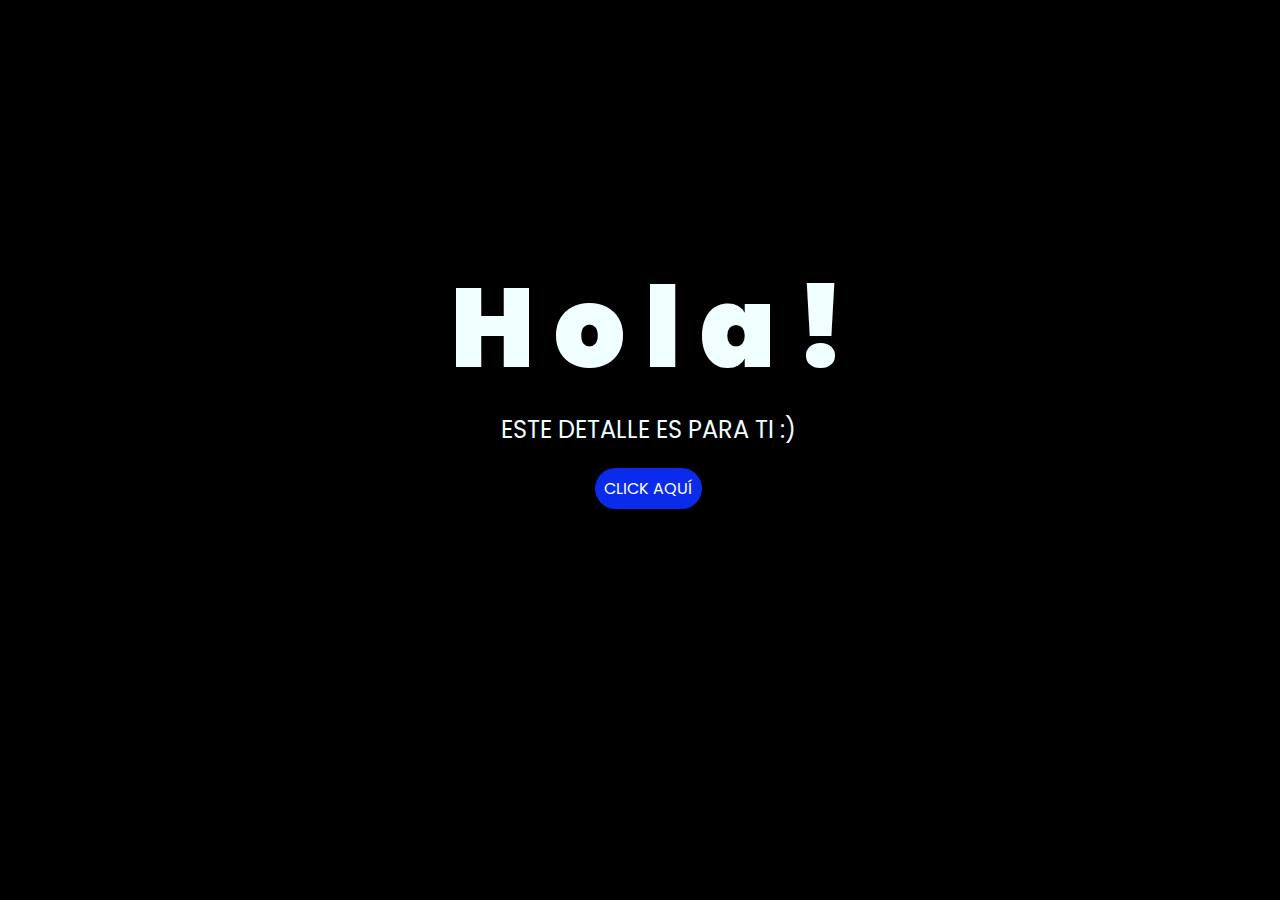
<file: flores/index.html>
<!DOCTYPE html>
<html lang="es">

<head>
    <meta charset="UTF-8">
    <meta http-equiv="X-UA-Compatible" content="IE=edge">
    <meta name="viewport" content="width=device-width, initial-scale=1.0">
    <link rel="stylesheet" href="css/style.css">
    <link rel="icon" href="img/flowers.png" type="image/x-icon">
    <title>Flowers</title>
</head>

<body>
    <div class="greetings">
        <span>H</span>
        <span>o</span>
        <span>l</span>
        <span>a</span>
        <span>!</span>
    </div>
    <div class="description">
        <span>ESTE DETALLE ES PARA TI :)</span>
    </div>
    <div class="button">
        <button class="botones">
            <a href="flower.html" style="color: #fff;">CLICK AQUÍ</a>
        </button>
    </div>

</body>

</html>
</file>
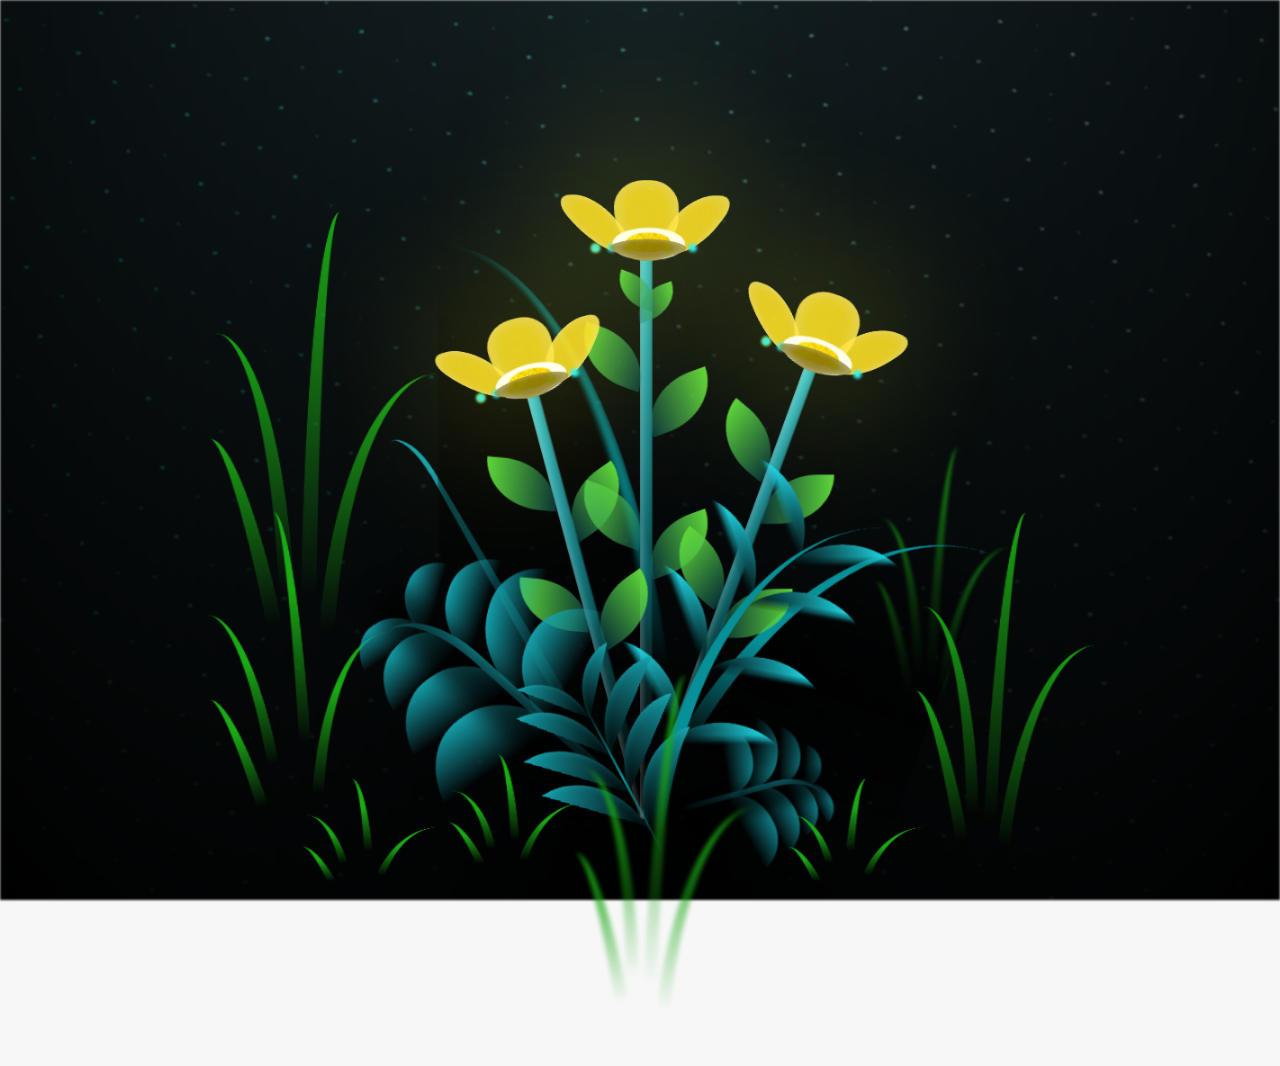
<file: flores/flores2.html>
<!DOCTYPE html>
<html lang="es">

<head>
  <meta charset="UTF-8" />
  <meta http-equiv="X-UA-Compatible" content="IE=edge" />
  <meta name="viewport" content="width=device-width, initial-scale=1.0" />

  <title>Flower</title>

  <style>
    *,
    *::after,
    *::before {
      padding: 0;
      margin: 0;
      box-sizing: border-box;
    }

    :root {
      --dark-color: #000;
    }

    body {
      display: flex;
      align-items: flex-end;
      justify-content: center;
      min-height: 100vh;
      background-color: var(--dark-color);
      overflow: hidden;
      perspective: 1000px;
    }

    #lyrics {
      font-size: 28px;
      font-family: "Franklin Gothic Medium", "Arial Narrow", Arial, sans-serif;
      color: white;
      position: absolute;
      margin-bottom: 20%;
      z-index: 1;
      font-weight: bold;
      letter-spacing: 4px;
    }

    @media only screen and (max-width: 600px) {

      /* Estilos específicos para dispositivos con un ancho máximo de 600px */
      #lyrics {
        font-size: 14px;
        /* Reduce el tamaño del texto para dispositivos más pequeños */
        margin-bottom: 530px;
        letter-spacing: 3px;
      }

    }

    .titulo {
      margin-bottom: 180px;
      font-family: "Arial Narrow", Arial, sans-serif;
      color: yellow;
      position: absolute;
      font-weight: bold;
      letter-spacing: 10px;
      opacity: 0;
      animation: fadeIn 3s ease-in-out forwards;
      text-align: center;
    }

    @keyframes fadeIn {
      from {
        opacity: 0;
      }

      to {
        opacity: 1;
      }
    }

    .night {
      z-index: -1;
      position: absolute;
      left: 50%;
      top: 0;
      transform: translateX(-50%);
      width: 100%;
      height: 100%;
      filter: blur(0.1vmin);
      background-image: radial-gradient(ellipse at top,
          transparent 0%,
          var(--dark-color)),
        radial-gradient(ellipse at bottom,
          var(--dark-color),
          rgba(145, 233, 255, 0.2)),
        repeating-linear-gradient(220deg,
          rgb(0, 0, 0) 0px,
          rgb(0, 0, 0) 19px,
          transparent 19px,
          transparent 22px),
        repeating-linear-gradient(189deg,
          rgb(0, 0, 0) 0px,
          rgb(0, 0, 0) 19px,
          transparent 19px,
          transparent 22px),
        repeating-linear-gradient(148deg,
          rgb(0, 0, 0) 0px,
          rgb(0, 0, 0) 19px,
          transparent 19px,
          transparent 22px),
        linear-gradient(90deg, rgb(0, 255, 250), rgb(240, 240, 240));
    }

    .flowers {
      position: relative;
      transform: scale(0.9);
      /*margin-bottom: 100px;
  */
    }

    @media only screen and (max-width: 600px) {

      /* Estilos específicos para dispositivos con un ancho máximo de 600px */
      .flowers {
        font-size: 14px;
        margin-bottom: 35%;
        letter-spacing: 3px;
        transform: scale(1.0);
      }

    }

    .flower {
      position: absolute;
      bottom: 10vmin;
      transform-origin: bottom center;
      z-index: 10;
      --fl-speed: 0.8s;
    }

    .flower--1 {
      -webkit-animation: moving-flower-1 4s linear infinite;
      animation: moving-flower-1 4s linear infinite;
    }

    .flower--1 .flower__line {
      height: 70vmin;
      -webkit-animation-delay: 0.3s;
      animation-delay: 0.3s;
    }

    .flower--1 .flower__line__leaf--1 {
      -webkit-animation: blooming-leaf-right var(--fl-speed) 1.6s backwards;
      animation: blooming-leaf-right var(--fl-speed) 1.6s backwards;
    }

    .flower--1 .flower__line__leaf--2 {
      -webkit-animation: blooming-leaf-right var(--fl-speed) 1.4s backwards;
      animation: blooming-leaf-right var(--fl-speed) 1.4s backwards;
    }

    .flower--1 .flower__line__leaf--3 {
      -webkit-animation: blooming-leaf-left var(--fl-speed) 1.2s backwards;
      animation: blooming-leaf-left var(--fl-speed) 1.2s backwards;
    }

    .flower--1 .flower__line__leaf--4 {
      -webkit-animation: blooming-leaf-left var(--fl-speed) 1s backwards;
      animation: blooming-leaf-left var(--fl-speed) 1s backwards;
    }

    .flower--1 .flower__line__leaf--5 {
      -webkit-animation: blooming-leaf-right var(--fl-speed) 1.8s backwards;
      animation: blooming-leaf-right var(--fl-speed) 1.8s backwards;
    }

    .flower--1 .flower__line__leaf--6 {
      -webkit-animation: blooming-leaf-left var(--fl-speed) 2s backwards;
      animation: blooming-leaf-left var(--fl-speed) 2s backwards;
    }

    .flower--2 {
      left: 50%;
      transform: rotate(20deg);
      -webkit-animation: moving-flower-2 4s linear infinite;
      animation: moving-flower-2 4s linear infinite;
    }

    .flower--2 .flower__line {
      height: 60vmin;
      -webkit-animation-delay: 0.6s;
      animation-delay: 0.6s;
    }

    .flower--2 .flower__line__leaf--1 {
      -webkit-animation: blooming-leaf-right var(--fl-speed) 1.9s backwards;
      animation: blooming-leaf-right var(--fl-speed) 1.9s backwards;
    }

    .flower--2 .flower__line__leaf--2 {
      -webkit-animation: blooming-leaf-right var(--fl-speed) 1.7s backwards;
      animation: blooming-leaf-right var(--fl-speed) 1.7s backwards;
    }

    .flower--2 .flower__line__leaf--3 {
      -webkit-animation: blooming-leaf-left var(--fl-speed) 1.5s backwards;
      animation: blooming-leaf-left var(--fl-speed) 1.5s backwards;
    }

    .flower--2 .flower__line__leaf--4 {
      -webkit-animation: blooming-leaf-left var(--fl-speed) 1.3s backwards;
      animation: blooming-leaf-left var(--fl-speed) 1.3s backwards;
    }

    .flower--3 {
      left: 50%;
      transform: rotate(-15deg);
      -webkit-animation: moving-flower-3 4s linear infinite;
      animation: moving-flower-3 4s linear infinite;
    }

    .flower--3 .flower__line {
      -webkit-animation-delay: 0.9s;
      animation-delay: 0.9s;
    }

    .flower--3 .flower__line__leaf--1 {
      -webkit-animation: blooming-leaf-right var(--fl-speed) 2.5s backwards;
      animation: blooming-leaf-right var(--fl-speed) 2.5s backwards;
    }

    .flower--3 .flower__line__leaf--2 {
      -webkit-animation: blooming-leaf-right var(--fl-speed) 2.3s backwards;
      animation: blooming-leaf-right var(--fl-speed) 2.3s backwards;
    }

    .flower--3 .flower__line__leaf--3 {
      -webkit-animation: blooming-leaf-left var(--fl-speed) 2.1s backwards;
      animation: blooming-leaf-left var(--fl-speed) 2.1s backwards;
    }

    .flower--3 .flower__line__leaf--4 {
      -webkit-animation: blooming-leaf-left var(--fl-speed) 1.9s backwards;
      animation: blooming-leaf-left var(--fl-speed) 1.9s backwards;
    }

    .flower__leafs {
      position: relative;
      -webkit-animation: blooming-flower 2s backwards;
      animation: blooming-flower 2s backwards;
    }

    .flower__leafs--1 {
      -webkit-animation-delay: 1.1s;
      animation-delay: 1.1s;
    }

    .flower__leafs--2 {
      -webkit-animation-delay: 1.4s;
      animation-delay: 1.4s;
    }

    .flower__leafs--3 {
      -webkit-animation-delay: 1.7s;
      animation-delay: 1.7s;
    }

    .flower__leafs::after {
      content: "";
      position: absolute;
      left: 0;
      top: 0;
      transform: translate(-50%, -100%);
      width: 8vmin;
      height: 8vmin;
      background-color: #f9fd25;
      /* background-color: #fd2525; */
      filter: blur(10vmin);
    }

    .flower__leaf {
      position: absolute;
      bottom: 0;
      left: 50%;
      width: 8vmin;
      height: 11vmin;
      border-radius: 51% 49% 47% 53%/44% 45% 55% 69%;
      background-color: #253bfd;
      background-color: #fddd25;
      transform-origin: bottom center;
      opacity: 0.9;
      box-shadow: inset 0 0 2vmin rgba(255, 255, 255, 0.5);
    }

    .flower__leaf--1 {
      transform: translate(-10%, 1%) rotateY(40deg) rotateX(-50deg);
    }

    .flower__leaf--2 {
      transform: translate(-50%, -4%) rotateX(40deg);
    }

    .flower__leaf--3 {
      transform: translate(-90%, 0%) rotateY(45deg) rotateX(50deg);
    }

    .flower__leaf--4 {
      width: 8vmin;
      height: 8vmin;
      transform-origin: bottom left;
      border-radius: 4vmin 10vmin 4vmin 4vmin;
      transform: translate(0%, 18%) rotateX(70deg) rotate(-43deg);
      background-color: #7c6901;
      z-index: 1;
      opacity: 0.8;
    }

    .flower__white-circle {
      position: absolute;
      left: -3.5vmin;
      top: -3vmin;
      width: 9vmin;
      height: 4vmin;
      border-radius: 50%;
      background-color: #fff;
    }

    .flower__white-circle::after {
      content: "";
      position: absolute;
      left: 50%;
      top: 45%;
      transform: translate(-50%, -50%);
      width: 60%;
      height: 60%;
      border-radius: inherit;
      background-image: repeating-linear-gradient(135deg,
          rgba(0, 0, 0, 0.03) 0px,
          rgba(0, 0, 0, 0.03) 1px,
          transparent 1px,
          transparent 12px),
        repeating-linear-gradient(45deg,
          rgba(0, 0, 0, 0.03) 0px,
          rgba(0, 0, 0, 0.03) 1px,
          transparent 1px,
          transparent 12px),
        repeating-linear-gradient(67.5deg,
          rgba(0, 0, 0, 0.03) 0px,
          rgba(0, 0, 0, 0.03) 1px,
          transparent 1px,
          transparent 12px),
        repeating-linear-gradient(135deg,
          rgba(0, 0, 0, 0.03) 0px,
          rgba(0, 0, 0, 0.03) 1px,
          transparent 1px,
          transparent 12px),
        repeating-linear-gradient(45deg,
          rgba(0, 0, 0, 0.03) 0px,
          rgba(0, 0, 0, 0.03) 1px,
          transparent 1px,
          transparent 12px),
        repeating-linear-gradient(112.5deg,
          rgba(0, 0, 0, 0.03) 0px,
          rgba(0, 0, 0, 0.03) 1px,
          transparent 1px,
          transparent 12px),
        repeating-linear-gradient(112.5deg,
          rgba(0, 0, 0, 0.03) 0px,
          rgba(0, 0, 0, 0.03) 1px,
          transparent 1px,
          transparent 12px),
        repeating-linear-gradient(45deg,
          rgba(0, 0, 0, 0.03) 0px,
          rgba(0, 0, 0, 0.03) 1px,
          transparent 1px,
          transparent 12px),
        repeating-linear-gradient(22.5deg,
          rgba(0, 0, 0, 0.03) 0px,
          rgba(0, 0, 0, 0.03) 1px,
          transparent 1px,
          transparent 12px),
        repeating-linear-gradient(45deg,
          rgba(0, 0, 0, 0.03) 0px,
          rgba(0, 0, 0, 0.03) 1px,
          transparent 1px,
          transparent 12px),
        repeating-linear-gradient(22.5deg,
          rgba(0, 0, 0, 0.03) 0px,
          rgba(0, 0, 0, 0.03) 1px,
          transparent 1px,
          transparent 12px),
        repeating-linear-gradient(135deg,
          rgba(0, 0, 0, 0.03) 0px,
          rgba(0, 0, 0, 0.03) 1px,
          transparent 1px,
          transparent 12px),
        repeating-linear-gradient(157.5deg,
          rgba(0, 0, 0, 0.03) 0px,
          rgba(0, 0, 0, 0.03) 1px,
          transparent 1px,
          transparent 12px),
        repeating-linear-gradient(67.5deg,
          rgba(0, 0, 0, 0.03) 0px,
          rgba(0, 0, 0, 0.03) 1px,
          transparent 1px,
          transparent 12px),
        repeating-linear-gradient(67.5deg,
          rgba(0, 0, 0, 0.03) 0px,
          rgba(0, 0, 0, 0.03) 1px,
          transparent 1px,
          transparent 12px),
        linear-gradient(90deg, rgb(255, 235, 18), rgb(255, 206, 0));
    }

    .flower__line {
      height: 55vmin;
      width: 1.5vmin;
      background-image: linear-gradient(to left,
          rgba(0, 0, 0, 0.2),
          transparent,
          rgba(255, 255, 255, 0.2)),
        linear-gradient(to top, transparent 10%, #14757a, #39c6d6);
      box-shadow: inset 0 0 2px rgba(0, 0, 0, 0.5);
      -webkit-animation: grow-flower-tree 4s backwards;
      animation: grow-flower-tree 4s backwards;
    }

    .flower__line__leaf {
      --w: 7vmin;
      --h: calc(var(--w) + 2vmin);
      position: absolute;
      top: 20%;
      left: 90%;
      width: var(--w);
      height: var(--h);
      border-top-right-radius: var(--h);
      border-bottom-left-radius: var(--h);
      background-image: linear-gradient(to top, rgba(20, 117, 122, 0.4), #5ed639);
    }

    .flower__line__leaf--1 {
      transform: rotate(70deg) rotateY(30deg);
    }

    .flower__line__leaf--2 {
      top: 45%;
      transform: rotate(70deg) rotateY(30deg);
    }

    .flower__line__leaf--3,
    .flower__line__leaf--4,
    .flower__line__leaf--6 {
      border-top-right-radius: 0;
      border-bottom-left-radius: 0;
      border-top-left-radius: var(--h);
      border-bottom-right-radius: var(--h);
      left: -460%;
      top: 12%;
      transform: rotate(-70deg) rotateY(30deg);
    }

    .flower__line__leaf--4 {
      top: 40%;
    }

    .flower__line__leaf--5 {
      top: 0;
      transform-origin: left;
      transform: rotate(70deg) rotateY(30deg) scale(0.6);
    }

    .flower__line__leaf--6 {
      top: -2%;
      left: -450%;
      transform-origin: right;
      transform: rotate(-70deg) rotateY(30deg) scale(0.6);
    }

    .flower__light {
      position: absolute;
      bottom: 0vmin;
      width: 1vmin;
      height: 1vmin;
      background-color: rgb(255, 251, 0);
      border-radius: 50%;
      filter: blur(0.2vmin);
      -webkit-animation: light-ans 4s linear infinite backwards;
      animation: light-ans 4s linear infinite backwards;
    }

    .flower__light:nth-child(odd) {
      background-color: #23f0ff;
    }

    .flower__light--1 {
      left: -2vmin;
      -webkit-animation-delay: 1s;
      animation-delay: 1s;
    }

    .flower__light--2 {
      left: 3vmin;
      -webkit-animation-delay: 0.5s;
      animation-delay: 0.5s;
    }

    .flower__light--3 {
      left: -6vmin;
      -webkit-animation-delay: 0.3s;
      animation-delay: 0.3s;
    }

    .flower__light--4 {
      left: 6vmin;
      -webkit-animation-delay: 0.9s;
      animation-delay: 0.9s;
    }

    .flower__light--5 {
      left: -1vmin;
      -webkit-animation-delay: 1.5s;
      animation-delay: 1.5s;
    }

    .flower__light--6 {
      left: -4vmin;
      -webkit-animation-delay: 3s;
      animation-delay: 3s;
    }

    .flower__light--7 {
      left: 3vmin;
      -webkit-animation-delay: 2s;
      animation-delay: 2s;
    }

    .flower__light--8 {
      left: -6vmin;
      -webkit-animation-delay: 3.5s;
      animation-delay: 3.5s;
    }

    .flower__grass {
      --c: #159faa;
      --line-w: 1.5vmin;
      position: absolute;
      bottom: 12vmin;
      left: -7vmin;
      display: flex;
      flex-direction: column;
      align-items: flex-end;
      z-index: 20;
      transform-origin: bottom center;
      transform: rotate(-48deg) rotateY(40deg);
    }

    .flower__grass--1 {
      -webkit-animation: moving-grass 2s linear infinite;
      animation: moving-grass 2s linear infinite;
    }

    .flower__grass--2 {
      left: 2vmin;
      bottom: 10vmin;
      transform: scale(0.5) rotate(75deg) rotateX(10deg) rotateY(-200deg);
      opacity: 0.8;
      z-index: 0;
      -webkit-animation: moving-grass--2 1.5s linear infinite;
      animation: moving-grass--2 1.5s linear infinite;
    }

    .flower__grass--top {
      width: 7vmin;
      height: 10vmin;
      border-top-right-radius: 100%;
      border-right: var(--line-w) solid var(--c);
      transform-origin: bottom center;
      transform: rotate(-2deg);
    }

    .flower__grass--bottom {
      margin-top: -2px;
      width: var(--line-w);
      height: 25vmin;
      background-image: linear-gradient(to top, transparent, var(--c));
    }

    .flower__grass__leaf {
      --size: 10vmin;
      position: absolute;
      width: calc(var(--size) * 2.1);
      height: var(--size);
      border-top-left-radius: var(--size);
      border-top-right-radius: var(--size);
      background-image: linear-gradient(to top,
          transparent,
          transparent 30%,
          var(--c));
      z-index: 100;
    }

    .flower__grass__leaf--1 {
      top: -6%;
      left: 30%;
      --size: 6vmin;
      transform: rotate(-20deg);
      -webkit-animation: growing-grass-ans--1 2s 2.6s backwards;
      animation: growing-grass-ans--1 2s 2.6s backwards;
    }

    @-webkit-keyframes growing-grass-ans--1 {
      0% {
        transform-origin: bottom left;
        transform: rotate(-20deg) scale(0);
      }
    }

    @keyframes growing-grass-ans--1 {
      0% {
        transform-origin: bottom left;
        transform: rotate(-20deg) scale(0);
      }
    }

    .flower__grass__leaf--2 {
      top: -5%;
      left: -110%;
      --size: 6vmin;
      transform: rotate(10deg);
      -webkit-animation: growing-grass-ans--2 2s 2.4s linear backwards;
      animation: growing-grass-ans--2 2s 2.4s linear backwards;
    }

    @-webkit-keyframes growing-grass-ans--2 {
      0% {
        transform-origin: bottom right;
        transform: rotate(10deg) scale(0);
      }
    }

    @keyframes growing-grass-ans--2 {
      0% {
        transform-origin: bottom right;
        transform: rotate(10deg) scale(0);
      }
    }

    .flower__grass__leaf--3 {
      top: 5%;
      left: 60%;
      --size: 8vmin;
      transform: rotate(-18deg) rotateX(-20deg);
      -webkit-animation: growing-grass-ans--3 2s 2.2s linear backwards;
      animation: growing-grass-ans--3 2s 2.2s linear backwards;
    }

    @-webkit-keyframes growing-grass-ans--3 {
      0% {
        transform-origin: bottom left;
        transform: rotate(-18deg) rotateX(-20deg) scale(0);
      }
    }

    @keyframes growing-grass-ans--3 {
      0% {
        transform-origin: bottom left;
        transform: rotate(-18deg) rotateX(-20deg) scale(0);
      }
    }

    .flower__grass__leaf--4 {
      top: 6%;
      left: -135%;
      --size: 8vmin;
      transform: rotate(2deg);
      -webkit-animation: growing-grass-ans--4 2s 2s linear backwards;
      animation: growing-grass-ans--4 2s 2s linear backwards;
    }

    @-webkit-keyframes growing-grass-ans--4 {
      0% {
        transform-origin: bottom right;
        transform: rotate(2deg) scale(0);
      }
    }

    @keyframes growing-grass-ans--4 {
      0% {
        transform-origin: bottom right;
        transform: rotate(2deg) scale(0);
      }
    }

    .flower__grass__leaf--5 {
      top: 20%;
      left: 60%;
      --size: 10vmin;
      transform: rotate(-24deg) rotateX(-20deg);
      -webkit-animation: growing-grass-ans--5 2s 1.8s linear backwards;
      animation: growing-grass-ans--5 2s 1.8s linear backwards;
    }

    @-webkit-keyframes growing-grass-ans--5 {
      0% {
        transform-origin: bottom left;
        transform: rotate(-24deg) rotateX(-20deg) scale(0);
      }
    }

    @keyframes growing-grass-ans--5 {
      0% {
        transform-origin: bottom left;
        transform: rotate(-24deg) rotateX(-20deg) scale(0);
      }
    }

    .flower__grass__leaf--6 {
      top: 22%;
      left: -180%;
      --size: 10vmin;
      transform: rotate(10deg);
      -webkit-animation: growing-grass-ans--6 2s 1.6s linear backwards;
      animation: growing-grass-ans--6 2s 1.6s linear backwards;
    }

    @-webkit-keyframes growing-grass-ans--6 {
      0% {
        transform-origin: bottom right;
        transform: rotate(10deg) scale(0);
      }
    }

    @keyframes growing-grass-ans--6 {
      0% {
        transform-origin: bottom right;
        transform: rotate(10deg) scale(0);
      }
    }

    .flower__grass__leaf--7 {
      top: 39%;
      left: 70%;
      --size: 10vmin;
      transform: rotate(-10deg);
      -webkit-animation: growing-grass-ans--7 2s 1.4s linear backwards;
      animation: growing-grass-ans--7 2s 1.4s linear backwards;
    }

    @-webkit-keyframes growing-grass-ans--7 {
      0% {
        transform-origin: bottom left;
        transform: rotate(-10deg) scale(0);
      }
    }

    @keyframes growing-grass-ans--7 {
      0% {
        transform-origin: bottom left;
        transform: rotate(-10deg) scale(0);
      }
    }

    .flower__grass__leaf--8 {
      top: 40%;
      left: -215%;
      --size: 11vmin;
      transform: rotate(10deg);
      -webkit-animation: growing-grass-ans--8 2s 1.2s linear backwards;
      animation: growing-grass-ans--8 2s 1.2s linear backwards;
    }

    @-webkit-keyframes growing-grass-ans--8 {
      0% {
        transform-origin: bottom right;
        transform: rotate(10deg) scale(0);
      }
    }

    @keyframes growing-grass-ans--8 {
      0% {
        transform-origin: bottom right;
        transform: rotate(10deg) scale(0);
      }
    }

    .flower__grass__overlay {
      position: absolute;
      top: -10%;
      right: 0%;
      width: 100%;
      height: 100%;
      background-color: rgba(0, 0, 0, 0.6);
      filter: blur(1.5vmin);
      z-index: 100;
    }

    .flower__g-long {
      --w: 2vmin;
      --h: 6vmin;
      --c: #159faa;
      position: absolute;
      bottom: 10vmin;
      left: -3vmin;
      transform-origin: bottom center;
      transform: rotate(-30deg) rotateY(-20deg);
      display: flex;
      flex-direction: column;
      align-items: flex-end;
      -webkit-animation: flower-g-long-ans 3s linear infinite;
      animation: flower-g-long-ans 3s linear infinite;
    }

    @-webkit-keyframes flower-g-long-ans {

      0%,
      100% {
        transform: rotate(-30deg) rotateY(-20deg);
      }

      50% {
        transform: rotate(-32deg) rotateY(-20deg);
      }
    }

    @keyframes flower-g-long-ans {

      0%,
      100% {
        transform: rotate(-30deg) rotateY(-20deg);
      }

      50% {
        transform: rotate(-32deg) rotateY(-20deg);
      }
    }

    .flower__g-long__top {
      top: calc(var(--h) * -1);
      width: calc(var(--w) + 1vmin);
      height: var(--h);
      border-top-right-radius: 100%;
      border-right: 0.7vmin solid var(--c);
      transform: translate(-0.7vmin, 1vmin);
    }

    .flower__g-long__bottom {
      width: var(--w);
      height: 50vmin;
      transform-origin: bottom center;
      background-image: linear-gradient(to top, transparent 30%, var(--c));
      box-shadow: inset 0 0 2px rgba(0, 0, 0, 0.5);
      -webkit-clip-path: polygon(35% 0, 65% 1%, 100% 100%, 0% 100%);
      clip-path: polygon(35% 0, 65% 1%, 100% 100%, 0% 100%);
    }

    .flower__g-right {
      position: absolute;
      bottom: 6vmin;
      left: -2vmin;
      transform-origin: bottom left;
      transform: rotate(20deg);
    }

    .flower__g-right .leaf {
      width: 30vmin;
      height: 50vmin;
      border-top-left-radius: 100%;
      border-left: 2vmin solid #079097;
      background-image: linear-gradient(to bottom,
          transparent,
          var(--dark-color) 60%);
      -webkit-mask-image: linear-gradient(to top, transparent 30%, #079097 60%);
    }

    .flower__g-right--1 {
      -webkit-animation: flower-g-right-ans 2.5s linear infinite;
      animation: flower-g-right-ans 2.5s linear infinite;
    }

    .flower__g-right--2 {
      left: 5vmin;
      transform: rotateY(-180deg);
      -webkit-animation: flower-g-right-ans--2 3s linear infinite;
      animation: flower-g-right-ans--2 3s linear infinite;
    }

    .flower__g-right--2 .leaf {
      height: 75vmin;
      filter: blur(0.3vmin);
      opacity: 0.8;
    }

    @-webkit-keyframes flower-g-right-ans {

      0%,
      100% {
        transform: rotate(20deg);
      }

      50% {
        transform: rotate(24deg) rotateX(-20deg);
      }
    }

    @keyframes flower-g-right-ans {

      0%,
      100% {
        transform: rotate(20deg);
      }

      50% {
        transform: rotate(24deg) rotateX(-20deg);
      }
    }

    @-webkit-keyframes flower-g-right-ans--2 {

      0%,
      100% {
        transform: rotateY(-180deg) rotate(0deg) rotateX(-20deg);
      }

      50% {
        transform: rotateY(-180deg) rotate(6deg) rotateX(-20deg);
      }
    }

    @keyframes flower-g-right-ans--2 {

      0%,
      100% {
        transform: rotateY(-180deg) rotate(0deg) rotateX(-20deg);
      }

      50% {
        transform: rotateY(-180deg) rotate(6deg) rotateX(-20deg);
      }
    }

    .flower__g-front {
      position: absolute;
      bottom: 6vmin;
      left: 2.5vmin;
      z-index: 100;
      transform-origin: bottom center;
      transform: rotate(-28deg) rotateY(30deg) scale(1.04);
      -webkit-animation: flower__g-front-ans 2s linear infinite;
      animation: flower__g-front-ans 2s linear infinite;
    }

    @-webkit-keyframes flower__g-front-ans {

      0%,
      100% {
        transform: rotate(-28deg) rotateY(30deg) scale(1.04);
      }

      50% {
        transform: rotate(-35deg) rotateY(40deg) scale(1.04);
      }
    }

    @keyframes flower__g-front-ans {

      0%,
      100% {
        transform: rotate(-28deg) rotateY(30deg) scale(1.04);
      }

      50% {
        transform: rotate(-35deg) rotateY(40deg) scale(1.04);
      }
    }

    .flower__g-front__line {
      width: 0.3vmin;
      height: 20vmin;
      background-image: linear-gradient(to top,
          transparent,
          #079097,
          transparent 100%);
      position: relative;
    }

    .flower__g-front__leaf-wrapper {
      position: absolute;
      top: 0;
      left: 0;
      transform-origin: bottom left;
      transform: rotate(10deg);
    }

    .flower__g-front__leaf-wrapper:nth-child(even) {
      left: 0vmin;
      transform: rotateY(-180deg) rotate(5deg);
      -webkit-animation: flower__g-front__leaf-left-ans 1s ease-in backwards;
      animation: flower__g-front__leaf-left-ans 1s ease-in backwards;
    }

    .flower__g-front__leaf-wrapper:nth-child(odd) {
      -webkit-animation: flower__g-front__leaf-ans 1s ease-in backwards;
      animation: flower__g-front__leaf-ans 1s ease-in backwards;
    }

    .flower__g-front__leaf-wrapper--1 {
      top: -8vmin;
      transform: scale(0.7);
      -webkit-animation: flower__g-front__leaf-ans 1s 5.5s ease-in backwards !important;
      animation: flower__g-front__leaf-ans 1s 5.5s ease-in backwards !important;
    }

    .flower__g-front__leaf-wrapper--2 {
      top: -8vmin;
      transform: rotateY(-180deg) scale(0.7) !important;
      -webkit-animation: flower__g-front__leaf-left-ans-2 1s 4.6s ease-in backwards !important;
      animation: flower__g-front__leaf-left-ans-2 1s 4.6s ease-in backwards !important;
    }

    .flower__g-front__leaf-wrapper--3 {
      top: -3vmin;
      -webkit-animation: flower__g-front__leaf-ans 1s 4.6s ease-in backwards;
      animation: flower__g-front__leaf-ans 1s 4.6s ease-in backwards;
    }

    .flower__g-front__leaf-wrapper--4 {
      top: -3vmin;
      transform: rotateY(-180deg) scale(0.9) !important;
      -webkit-animation: flower__g-front__leaf-left-ans-2 1s 4.6s ease-in backwards !important;
      animation: flower__g-front__leaf-left-ans-2 1s 4.6s ease-in backwards !important;
    }

    @-webkit-keyframes flower__g-front__leaf-left-ans-2 {
      0% {
        transform: rotateY(-180deg) scale(0);
      }
    }

    @keyframes flower__g-front__leaf-left-ans-2 {
      0% {
        transform: rotateY(-180deg) scale(0);
      }
    }

    .flower__g-front__leaf-wrapper--5,
    .flower__g-front__leaf-wrapper--6 {
      top: 2vmin;
    }

    .flower__g-front__leaf-wrapper--7,
    .flower__g-front__leaf-wrapper--8 {
      top: 6.5vmin;
    }

    .flower__g-front__leaf-wrapper--2 {
      -webkit-animation-delay: 5.2s !important;
      animation-delay: 5.2s !important;
    }

    .flower__g-front__leaf-wrapper--3 {
      -webkit-animation-delay: 4.9s !important;
      animation-delay: 4.9s !important;
    }

    .flower__g-front__leaf-wrapper--5 {
      -webkit-animation-delay: 4.3s !important;
      animation-delay: 4.3s !important;
    }

    .flower__g-front__leaf-wrapper--6 {
      -webkit-animation-delay: 4.1s !important;
      animation-delay: 4.1s !important;
    }

    .flower__g-front__leaf-wrapper--7 {
      -webkit-animation-delay: 3.8s !important;
      animation-delay: 3.8s !important;
    }

    .flower__g-front__leaf-wrapper--8 {
      -webkit-animation-delay: 3.5s !important;
      animation-delay: 3.5s !important;
    }

    @-webkit-keyframes flower__g-front__leaf-ans {
      0% {
        transform: rotate(10deg) scale(0);
      }
    }

    @keyframes flower__g-front__leaf-ans {
      0% {
        transform: rotate(10deg) scale(0);
      }
    }

    @-webkit-keyframes flower__g-front__leaf-left-ans {
      0% {
        transform: rotateY(-180deg) rotate(5deg) scale(0);
      }
    }

    @keyframes flower__g-front__leaf-left-ans {
      0% {
        transform: rotateY(-180deg) rotate(5deg) scale(0);
      }
    }

    .flower__g-front__leaf {
      width: 10vmin;
      height: 10vmin;
      border-radius: 100% 0% 0% 100%/100% 100% 0% 0%;
      box-shadow: inset 0 2px 1vmin hsla(184deg, 97%, 58%, 0.2);
      background-image: linear-gradient(to bottom left,
          transparent,
          var(--dark-color)),
        linear-gradient(to bottom right, #159faa 50%, transparent 50%, transparent);
      -webkit-mask-image: linear-gradient(to bottom right,
          #159faa 50%,
          transparent 50%,
          transparent);
      mask-image: linear-gradient(to bottom right,
          #159faa 50%,
          transparent 50%,
          transparent);
    }

    .flower__g-fr {
      position: absolute;
      bottom: -4vmin;
      left: vmin;
      transform-origin: bottom left;
      z-index: 10;
      -webkit-animation: flower__g-fr-ans 2s linear infinite;
      animation: flower__g-fr-ans 2s linear infinite;
    }

    @-webkit-keyframes flower__g-fr-ans {

      0%,
      100% {
        transform: rotate(2deg);
      }

      50% {
        transform: rotate(4deg);
      }
    }

    @keyframes flower__g-fr-ans {

      0%,
      100% {
        transform: rotate(2deg);
      }

      50% {
        transform: rotate(4deg);
      }
    }

    .flower__g-fr .leaf {
      width: 30vmin;
      height: 50vmin;
      border-top-left-radius: 100%;
      border-left: 2vmin solid #079097;
      -webkit-mask-image: linear-gradient(to top, transparent 25%, #079097 50%);
      position: relative;
      z-index: 1;
    }

    .flower__g-fr__leaf {
      position: absolute;
      top: 0;
      left: 0;
      width: 10vmin;
      height: 10vmin;
      border-radius: 100% 0% 0% 100%/100% 100% 0% 0%;
      box-shadow: inset 0 2px 1vmin hsla(184deg, 97%, 58%, 0.2);
      background-image: linear-gradient(to bottom left,
          transparent,
          var(--dark-color) 98%),
        linear-gradient(to bottom right, #23f0ff 45%, transparent 50%, transparent);
      -webkit-mask-image: linear-gradient(135deg,
          #159faa 40%,
          transparent 50%,
          transparent);
    }

    .flower__g-fr__leaf--1 {
      left: 20vmin;
      transform: rotate(45deg);
      -webkit-animation: flower__g-fr-leaft-ans-1 0.5s 5.2s linear backwards;
      animation: flower__g-fr-leaft-ans-1 0.5s 5.2s linear backwards;
    }

    @-webkit-keyframes flower__g-fr-leaft-ans-1 {
      0% {
        transform-origin: left;
        transform: rotate(45deg) scale(0);
      }
    }

    @keyframes flower__g-fr-leaft-ans-1 {
      0% {
        transform-origin: left;
        transform: rotate(45deg) scale(0);
      }
    }

    .flower__g-fr__leaf--2 {
      left: 12vmin;
      top: -7vmin;
      transform: rotate(25deg) rotateY(-180deg);
      -webkit-animation: flower__g-fr-leaft-ans-6 0.5s 5s linear backwards;
      animation: flower__g-fr-leaft-ans-6 0.5s 5s linear backwards;
    }

    .flower__g-fr__leaf--3 {
      left: 15vmin;
      top: 6vmin;
      transform: rotate(55deg);
      -webkit-animation: flower__g-fr-leaft-ans-5 0.5s 4.8s linear backwards;
      animation: flower__g-fr-leaft-ans-5 0.5s 4.8s linear backwards;
    }

    .flower__g-fr__leaf--4 {
      left: 6vmin;
      top: -2vmin;
      transform: rotate(25deg) rotateY(-180deg);
      -webkit-animation: flower__g-fr-leaft-ans-6 0.5s 4.6s linear backwards;
      animation: flower__g-fr-leaft-ans-6 0.5s 4.6s linear backwards;
    }

    .flower__g-fr__leaf--5 {
      left: 10vmin;
      top: 14vmin;
      transform: rotate(55deg);
      -webkit-animation: flower__g-fr-leaft-ans-5 0.5s 4.4s linear backwards;
      animation: flower__g-fr-leaft-ans-5 0.5s 4.4s linear backwards;
    }

    @-webkit-keyframes flower__g-fr-leaft-ans-5 {
      0% {
        transform-origin: left;
        transform: rotate(55deg) scale(0);
      }
    }

    @keyframes flower__g-fr-leaft-ans-5 {
      0% {
        transform-origin: left;
        transform: rotate(55deg) scale(0);
      }
    }

    .flower__g-fr__leaf--6 {
      left: 0vmin;
      top: 6vmin;
      transform: rotate(25deg) rotateY(-180deg);
      -webkit-animation: flower__g-fr-leaft-ans-6 0.5s 4.2s linear backwards;
      animation: flower__g-fr-leaft-ans-6 0.5s 4.2s linear backwards;
    }

    @-webkit-keyframes flower__g-fr-leaft-ans-6 {
      0% {
        transform-origin: right;
        transform: rotate(25deg) rotateY(-180deg) scale(0);
      }
    }

    @keyframes flower__g-fr-leaft-ans-6 {
      0% {
        transform-origin: right;
        transform: rotate(25deg) rotateY(-180deg) scale(0);
      }
    }

    .flower__g-fr__leaf--7 {
      left: 5vmin;
      top: 22vmin;
      transform: rotate(45deg);
      -webkit-animation: flower__g-fr-leaft-ans-7 0.5s 4s linear backwards;
      animation: flower__g-fr-leaft-ans-7 0.5s 4s linear backwards;
    }

    @-webkit-keyframes flower__g-fr-leaft-ans-7 {
      0% {
        transform-origin: left;
        transform: rotate(45deg) scale(0);
      }
    }

    @keyframes flower__g-fr-leaft-ans-7 {
      0% {
        transform-origin: left;
        transform: rotate(45deg) scale(0);
      }
    }

    .flower__g-fr__leaf--8 {
      left: -4vmin;
      top: 15vmin;
      transform: rotate(15deg) rotateY(-180deg);
      -webkit-animation: flower__g-fr-leaft-ans-8 0.5s 3.8s linear backwards;
      animation: flower__g-fr-leaft-ans-8 0.5s 3.8s linear backwards;
    }

    @-webkit-keyframes flower__g-fr-leaft-ans-8 {
      0% {
        transform-origin: right;
        transform: rotate(15deg) rotateY(-180deg) scale(0);
      }
    }

    @keyframes flower__g-fr-leaft-ans-8 {
      0% {
        transform-origin: right;
        transform: rotate(15deg) rotateY(-180deg) scale(0);
      }
    }

    .long-g {
      position: absolute;
      bottom: 25vmin;
      left: -42vmin;
      transform-origin: bottom left;
    }

    .long-g--1 {
      bottom: 0vmin;
      transform: scale(0.8) rotate(-5deg);
    }

    .long-g--1 .leaf {
      -webkit-mask-image: linear-gradient(to top,
          transparent 40%,
          #079097 80%) !important;
    }

    .long-g--1 .leaf--1 {
      --w: 5vmin;
      --h: 60vmin;
      left: -2vmin;
      transform: rotate(3deg) rotateY(-180deg);
    }

    .long-g--2,
    .long-g--3 {
      bottom: -3vmin;
      left: -35vmin;
      transform-origin: center;
      transform: scale(0.6) rotateX(60deg);
    }

    .long-g--2 .leaf,
    .long-g--3 .leaf {
      -webkit-mask-image: linear-gradient(to top,
          transparent 50%,
          #079097 80%) !important;
    }

    .long-g--2 .leaf--1,
    .long-g--3 .leaf--1 {
      left: -1vmin;
      transform: rotateY(-180deg);
    }

    .long-g--3 {
      left: -17vmin;
      bottom: 0vmin;
    }

    .long-g--3 .leaf {
      -webkit-mask-image: linear-gradient(to top,
          transparent 40%,
          #079097 80%) !important;
    }

    .long-g--4 {
      left: 25vmin;
      bottom: -3vmin;
      transform-origin: center;
      transform: scale(0.6) rotateX(60deg);
    }

    .long-g--4 .leaf {
      -webkit-mask-image: linear-gradient(to top,
          transparent 50%,
          #079097 80%) !important;
    }

    .long-g--5 {
      left: 42vmin;
      bottom: 0vmin;
      transform: scale(0.8) rotate(2deg);
    }

    .long-g--6 {
      left: 0vmin;
      bottom: -20vmin;
      z-index: 100;
      filter: blur(0.3vmin);
      transform: scale(0.8) rotate(2deg);
    }

    .long-g--7 {
      left: 35vmin;
      bottom: 20vmin;
      z-index: -1;
      filter: blur(0.3vmin);
      transform: scale(0.6) rotate(2deg);
      opacity: 0.7;
    }

    .long-g .leaf {
      --w: 15vmin;
      --h: 40vmin;
      --c: #1aaa15;
      position: absolute;
      bottom: 0;
      width: var(--w);
      height: var(--h);
      border-top-left-radius: 100%;
      border-left: 2vmin solid var(--c);
      -webkit-mask-image: linear-gradient(to top,
          transparent 20%,
          var(--dark-color));
      transform-origin: bottom center;
    }

    .long-g .leaf--0 {
      left: 2vmin;
      -webkit-animation: leaf-ans-1 4s linear infinite;
      animation: leaf-ans-1 4s linear infinite;
    }

    .long-g .leaf--1 {
      --w: 5vmin;
      --h: 60vmin;
      -webkit-animation: leaf-ans-1 4s linear infinite;
      animation: leaf-ans-1 4s linear infinite;
    }

    .long-g .leaf--2 {
      --w: 10vmin;
      --h: 40vmin;
      left: -0.5vmin;
      bottom: 5vmin;
      transform-origin: bottom left;
      transform: rotateY(-180deg);
      -webkit-animation: leaf-ans-2 3s linear infinite;
      animation: leaf-ans-2 3s linear infinite;
    }

    .long-g .leaf--3 {
      --w: 5vmin;
      --h: 30vmin;
      left: -1vmin;
      bottom: 3.2vmin;
      transform-origin: bottom left;
      transform: rotate(-10deg) rotateY(-180deg);
      -webkit-animation: leaf-ans-3 3s linear infinite;
      animation: leaf-ans-3 3s linear infinite;
    }

    @-webkit-keyframes leaf-ans-1 {

      0%,
      100% {
        transform: rotate(-5deg) scale(1);
      }

      50% {
        transform: rotate(5deg) scale(1.1);
      }
    }

    @keyframes leaf-ans-1 {

      0%,
      100% {
        transform: rotate(-5deg) scale(1);
      }

      50% {
        transform: rotate(5deg) scale(1.1);
      }
    }

    @-webkit-keyframes leaf-ans-2 {

      0%,
      100% {
        transform: rotateY(-180deg) rotate(5deg);
      }

      50% {
        transform: rotateY(-180deg) rotate(0deg) scale(1.1);
      }
    }

    @keyframes leaf-ans-2 {

      0%,
      100% {
        transform: rotateY(-180deg) rotate(5deg);
      }

      50% {
        transform: rotateY(-180deg) rotate(0deg) scale(1.1);
      }
    }

    @-webkit-keyframes leaf-ans-3 {

      0%,
      100% {
        transform: rotate(-10deg) rotateY(-180deg);
      }

      50% {
        transform: rotate(-20deg) rotateY(-180deg);
      }
    }

    @keyframes leaf-ans-3 {

      0%,
      100% {
        transform: rotate(-10deg) rotateY(-180deg);
      }

      50% {
        transform: rotate(-20deg) rotateY(-180deg);
      }
    }

    .grow-ans {
      -webkit-animation: grow-ans 2s var(--d) backwards;
      animation: grow-ans 2s var(--d) backwards;
    }

    @-webkit-keyframes grow-ans {
      0% {
        transform: scale(0);
        opacity: 0;
      }
    }

    @keyframes grow-ans {
      0% {
        transform: scale(0);
        opacity: 0;
      }
    }

    @-webkit-keyframes light-ans {
      0% {
        opacity: 0;
        transform: translateY(0vmin);
      }

      25% {
        opacity: 1;
        transform: translateY(-5vmin) translateX(-2vmin);
      }

      50% {
        opacity: 1;
        transform: translateY(-15vmin) translateX(2vmin);
        filter: blur(0.2vmin);
      }

      75% {
        transform: translateY(-20vmin) translateX(-2vmin);
        filter: blur(0.2vmin);
      }

      100% {
        transform: translateY(-30vmin);
        opacity: 0;
        filter: blur(1vmin);
      }
    }

    @keyframes light-ans {
      0% {
        opacity: 0;
        transform: translateY(0vmin);
      }

      25% {
        opacity: 1;
        transform: translateY(-5vmin) translateX(-2vmin);
      }

      50% {
        opacity: 1;
        transform: translateY(-15vmin) translateX(2vmin);
        filter: blur(0.2vmin);
      }

      75% {
        transform: translateY(-20vmin) translateX(-2vmin);
        filter: blur(0.2vmin);
      }

      100% {
        transform: translateY(-30vmin);
        opacity: 0;
        filter: blur(1vmin);
      }
    }

    @-webkit-keyframes moving-flower-1 {

      0%,
      100% {
        transform: rotate(2deg);
      }

      50% {
        transform: rotate(-2deg);
      }
    }

    @keyframes moving-flower-1 {

      0%,
      100% {
        transform: rotate(2deg);
      }

      50% {
        transform: rotate(-2deg);
      }
    }

    @-webkit-keyframes moving-flower-2 {

      0%,
      100% {
        transform: rotate(18deg);
      }

      50% {
        transform: rotate(14deg);
      }
    }

    @keyframes moving-flower-2 {

      0%,
      100% {
        transform: rotate(18deg);
      }

      50% {
        transform: rotate(14deg);
      }
    }

    @-webkit-keyframes moving-flower-3 {

      0%,
      100% {
        transform: rotate(-18deg);
      }

      50% {
        transform: rotate(-20deg) rotateY(-10deg);
      }
    }

    @keyframes moving-flower-3 {

      0%,
      100% {
        transform: rotate(-18deg);
      }

      50% {
        transform: rotate(-20deg) rotateY(-10deg);
      }
    }

    @-webkit-keyframes blooming-leaf-right {
      0% {
        transform-origin: left;
        transform: rotate(70deg) rotateY(30deg) scale(0);
      }
    }

    @keyframes blooming-leaf-right {
      0% {
        transform-origin: left;
        transform: rotate(70deg) rotateY(30deg) scale(0);
      }
    }

    @-webkit-keyframes blooming-leaf-left {
      0% {
        transform-origin: right;
        transform: rotate(-70deg) rotateY(30deg) scale(0);
      }
    }

    @keyframes blooming-leaf-left {
      0% {
        transform-origin: right;
        transform: rotate(-70deg) rotateY(30deg) scale(0);
      }
    }

    @-webkit-keyframes grow-flower-tree {
      0% {
        height: 0;
        border-radius: 1vmin;
      }
    }

    @keyframes grow-flower-tree {
      0% {
        height: 0;
        border-radius: 1vmin;
      }
    }

    @-webkit-keyframes blooming-flower {
      0% {
        transform: scale(0);
      }
    }

    @keyframes blooming-flower {
      0% {
        transform: scale(0);
      }
    }

    @-webkit-keyframes moving-grass {

      0%,
      100% {
        transform: rotate(-48deg) rotateY(40deg);
      }

      50% {
        transform: rotate(-50deg) rotateY(40deg);
      }
    }

    @keyframes moving-grass {

      0%,
      100% {
        transform: rotate(-48deg) rotateY(40deg);
      }

      50% {
        transform: rotate(-50deg) rotateY(40deg);
      }
    }

    @-webkit-keyframes moving-grass--2 {

      0%,
      100% {
        transform: scale(0.5) rotate(75deg) rotateX(10deg) rotateY(-200deg);
      }

      50% {
        transform: scale(0.5) rotate(79deg) rotateX(10deg) rotateY(-200deg);
      }
    }

    @keyframes moving-grass--2 {

      0%,
      100% {
        transform: scale(0.5) rotate(75deg) rotateX(10deg) rotateY(-200deg);
      }

      50% {
        transform: scale(0.5) rotate(79deg) rotateX(10deg) rotateY(-200deg);
      }
    }

    .growing-grass {
      -webkit-animation: growing-grass-ans 1s 2s backwards;
      animation: growing-grass-ans 1s 2s backwards;
    }

    @-webkit-keyframes growing-grass-ans {
      0% {
        transform: scale(0);
      }
    }

    @keyframes growing-grass-ans {
      0% {
        transform: scale(0);
      }
    }

    .container * {
      -webkit-animation-play-state: paused !important;
      animation-play-state: paused !important;
    }

    /*# sourceMappingURL=main.css.map */


    /* Reset de estilos básicos */
    body,
    h1,
    p {
      margin: 0;
      padding: 0;
    }

    /* Estilos generales */
    body {
      font-family: 'Arial', sans-serif;
      background-color: #f7f7f7;
      color: #333;
    }

    .container {
      max-width: 1200px;
      margin: 0 auto;
      padding: 20px;
    }

    h1 {
      font-size: 2em;
      line-height: 1.5;
      margin-bottom: 20px;
    }

    /* Media Queries para tamaños de pantalla diferentes */
    @media screen and (max-width: 600px) {

      /* Estilos para pantallas pequeñas */
      h1 {
        font-size: 1.5em;
      }
    }

    @media screen and (min-width: 601px) and (max-width: 1024px) {

      /* Estilos para pantallas medianas */
      h1 {
        font-size: 1.8em;
      }
    }

    @media screen and (min-width: 1025px) {

      /* Estilos para pantallas grandes */
      h1 {
        font-size: 2em;
      }
    }

    /* Agregar más estilos según sea necesario */
  </style>
</head>

<body class="container">
  <audio src="sound/ChristianBasso&HaienQiu-Flowers.mp3" autoplay></audio>
  <div id="lyrics">

  </div>
  <h1 class="titulo">Estas flores amarillas son un reflejo de la alegría que traes a mi vida. <br> <br>
    Gracias por iluminar mis días con tu presencia.<br> <br>
    Te amo muchotototoototte mi niño bonito</h1>

  <div class="night"></div>
  <div class="flowers">
    <div class="flower flower--1">
      <div class="flower__leafs flower__leafs--1">
        <div class="flower__leaf flower__leaf--1"></div>
        <div class="flower__leaf flower__leaf--2"></div>
        <div class="flower__leaf flower__leaf--3"></div>
        <div class="flower__leaf flower__leaf--4"></div>
        <div class="flower__white-circle"></div>

        <div class="flower__light flower__light--1"></div>
        <div class="flower__light flower__light--2"></div>
        <div class="flower__light flower__light--3"></div>
        <div class="flower__light flower__light--4"></div>
        <div class="flower__light flower__light--5"></div>
        <div class="flower__light flower__light--6"></div>
        <div class="flower__light flower__light--7"></div>
        <div class="flower__light flower__light--8"></div>
      </div>
      <div class="flower__line">
        <div class="flower__line__leaf flower__line__leaf--1"></div>
        <div class="flower__line__leaf flower__line__leaf--2"></div>
        <div class="flower__line__leaf flower__line__leaf--3"></div>
        <div class="flower__line__leaf flower__line__leaf--4"></div>
        <div class="flower__line__leaf flower__line__leaf--5"></div>
        <div class="flower__line__leaf flower__line__leaf--6"></div>
      </div>
    </div>

    <div class="flower flower--2">
      <div class="flower__leafs flower__leafs--2">
        <div class="flower__leaf flower__leaf--1"></div>
        <div class="flower__leaf flower__leaf--2"></div>
        <div class="flower__leaf flower__leaf--3"></div>
        <div class="flower__leaf flower__leaf--4"></div>
        <div class="flower__white-circle"></div>

        <div class="flower__light flower__light--1"></div>
        <div class="flower__light flower__light--2"></div>
        <div class="flower__light flower__light--3"></div>
        <div class="flower__light flower__light--4"></div>
        <div class="flower__light flower__light--5"></div>
        <div class="flower__light flower__light--6"></div>
        <div class="flower__light flower__light--7"></div>
        <div class="flower__light flower__light--8"></div>
      </div>
      <div class="flower__line">
        <div class="flower__line__leaf flower__line__leaf--1"></div>
        <div class="flower__line__leaf flower__line__leaf--2"></div>
        <div class="flower__line__leaf flower__line__leaf--3"></div>
        <div class="flower__line__leaf flower__line__leaf--4"></div>
      </div>
    </div>

    <div class="flower flower--3">
      <div class="flower__leafs flower__leafs--3">
        <div class="flower__leaf flower__leaf--1"></div>
        <div class="flower__leaf flower__leaf--2"></div>
        <div class="flower__leaf flower__leaf--3"></div>
        <div class="flower__leaf flower__leaf--4"></div>
        <div class="flower__white-circle"></div>

        <div class="flower__light flower__light--1"></div>
        <div class="flower__light flower__light--2"></div>
        <div class="flower__light flower__light--3"></div>
        <div class="flower__light flower__light--4"></div>
        <div class="flower__light flower__light--5"></div>
        <div class="flower__light flower__light--6"></div>
        <div class="flower__light flower__light--7"></div>
        <div class="flower__light flower__light--8"></div>
      </div>
      <div class="flower__line">
        <div class="flower__line__leaf flower__line__leaf--1"></div>
        <div class="flower__line__leaf flower__line__leaf--2"></div>
        <div class="flower__line__leaf flower__line__leaf--3"></div>
        <div class="flower__line__leaf flower__line__leaf--4"></div>
      </div>
    </div>

    <div class="grow-ans" style="--d: 1.2s">
      <div class="flower__g-long">
        <div class="flower__g-long__top"></div>
        <div class="flower__g-long__bottom"></div>
      </div>
    </div>

    <div class="growing-grass">
      <div class="flower__grass flower__grass--1">
        <div class="flower__grass--top"></div>
        <div class="flower__grass--bottom"></div>
        <div class="flower__grass__leaf flower__grass__leaf--1"></div>
        <div class="flower__grass__leaf flower__grass__leaf--2"></div>
        <div class="flower__grass__leaf flower__grass__leaf--3"></div>
        <div class="flower__grass__leaf flower__grass__leaf--4"></div>
        <div class="flower__grass__leaf flower__grass__leaf--5"></div>
        <div class="flower__grass__leaf flower__grass__leaf--6"></div>
        <div class="flower__grass__leaf flower__grass__leaf--7"></div>
        <div class="flower__grass__leaf flower__grass__leaf--8"></div>
        <div class="flower__grass__overlay"></div>
      </div>
    </div>

    <div class="growing-grass">
      <div class="flower__grass flower__grass--2">
        <div class="flower__grass--top"></div>
        <div class="flower__grass--bottom"></div>
        <div class="flower__grass__leaf flower__grass__leaf--1"></div>
        <div class="flower__grass__leaf flower__grass__leaf--2"></div>
        <div class="flower__grass__leaf flower__grass__leaf--3"></div>
        <div class="flower__grass__leaf flower__grass__leaf--4"></div>
        <div class="flower__grass__leaf flower__grass__leaf--5"></div>
        <div class="flower__grass__leaf flower__grass__leaf--6"></div>
        <div class="flower__grass__leaf flower__grass__leaf--7"></div>
        <div class="flower__grass__leaf flower__grass__leaf--8"></div>
        <div class="flower__grass__overlay"></div>
      </div>
    </div>

    <div class="grow-ans" style="--d: 2.4s">
      <div class="flower__g-right flower__g-right--1">
        <div class="leaf"></div>
      </div>
    </div>

    <div class="grow-ans" style="--d: 2.8s">
      <div class="flower__g-right flower__g-right--2">
        <div class="leaf"></div>
      </div>
    </div>

    <div class="grow-ans" style="--d: 2.8s">
      <div class="flower__g-front">
        <div class="flower__g-front__leaf-wrapper flower__g-front__leaf-wrapper--1">
          <div class="flower__g-front__leaf"></div>
        </div>
        <div class="flower__g-front__leaf-wrapper flower__g-front__leaf-wrapper--2">
          <div class="flower__g-front__leaf"></div>
        </div>
        <div class="flower__g-front__leaf-wrapper flower__g-front__leaf-wrapper--3">
          <div class="flower__g-front__leaf"></div>
        </div>
        <div class="flower__g-front__leaf-wrapper flower__g-front__leaf-wrapper--4">
          <div class="flower__g-front__leaf"></div>
        </div>
        <div class="flower__g-front__leaf-wrapper flower__g-front__leaf-wrapper--5">
          <div class="flower__g-front__leaf"></div>
        </div>
        <div class="flower__g-front__leaf-wrapper flower__g-front__leaf-wrapper--6">
          <div class="flower__g-front__leaf"></div>
        </div>
        <div class="flower__g-front__leaf-wrapper flower__g-front__leaf-wrapper--7">
          <div class="flower__g-front__leaf"></div>
        </div>
        <div class="flower__g-front__leaf-wrapper flower__g-front__leaf-wrapper--8">
          <div class="flower__g-front__leaf"></div>
        </div>
        <div class="flower__g-front__line"></div>
      </div>
    </div>

    <div class="grow-ans" style="--d: 3.2s">
      <div class="flower__g-fr">
        <div class="leaf"></div>
        <div class="flower__g-fr__leaf flower__g-fr__leaf--1"></div>
        <div class="flower__g-fr__leaf flower__g-fr__leaf--2"></div>
        <div class="flower__g-fr__leaf flower__g-fr__leaf--3"></div>
        <div class="flower__g-fr__leaf flower__g-fr__leaf--4"></div>
        <div class="flower__g-fr__leaf flower__g-fr__leaf--5"></div>
        <div class="flower__g-fr__leaf flower__g-fr__leaf--6"></div>
        <div class="flower__g-fr__leaf flower__g-fr__leaf--7"></div>
        <div class="flower__g-fr__leaf flower__g-fr__leaf--8"></div>
      </div>
    </div>

    <div class="long-g long-g--0">
      <div class="grow-ans" style="--d: 3s">
        <div class="leaf leaf--0"></div>
      </div>
      <div class="grow-ans" style="--d: 2.2s">
        <div class="leaf leaf--1"></div>
      </div>
      <div class="grow-ans" style="--d: 3.4s">
        <div class="leaf leaf--2"></div>
      </div>
      <div class="grow-ans" style="--d: 3.6s">
        <div class="leaf leaf--3"></div>
      </div>
    </div>

    <div class="long-g long-g--1">
      <div class="grow-ans" style="--d: 3.6s">
        <div class="leaf leaf--0"></div>
      </div>
      <div class="grow-ans" style="--d: 3.8s">
        <div class="leaf leaf--1"></div>
      </div>
      <div class="grow-ans" style="--d: 4s">
        <div class="leaf leaf--2"></div>
      </div>
      <div class="grow-ans" style="--d: 4.2s">
        <div class="leaf leaf--3"></div>
      </div>
    </div>

    <div class="long-g long-g--2">
      <div class="grow-ans" style="--d: 4s">
        <div class="leaf leaf--0"></div>
      </div>
      <div class="grow-ans" style="--d: 4.2s">
        <div class="leaf leaf--1"></div>
      </div>
      <div class="grow-ans" style="--d: 4.4s">
        <div class="leaf leaf--2"></div>
      </div>
      <div class="grow-ans" style="--d: 4.6s">
        <div class="leaf leaf--3"></div>
      </div>
    </div>

    <div class="long-g long-g--3">
      <div class="grow-ans" style="--d: 4s">
        <div class="leaf leaf--0"></div>
      </div>
      <div class="grow-ans" style="--d: 4.2s">
        <div class="leaf leaf--1"></div>
      </div>
      <div class="grow-ans" style="--d: 3s">
        <div class="leaf leaf--2"></div>
      </div>
      <div class="grow-ans" style="--d: 3.6s">
        <div class="leaf leaf--3"></div>
      </div>
    </div>

    <div class="long-g long-g--4">
      <div class="grow-ans" style="--d: 4s">
        <div class="leaf leaf--0"></div>
      </div>
      <div class="grow-ans" style="--d: 4.2s">
        <div class="leaf leaf--1"></div>
      </div>
      <div class="grow-ans" style="--d: 3s">
        <div class="leaf leaf--2"></div>
      </div>
      <div class="grow-ans" style="--d: 3.6s">
        <div class="leaf leaf--3"></div>
      </div>
    </div>

    <div class="long-g long-g--5">
      <div class="grow-ans" style="--d: 4s">
        <div class="leaf leaf--0"></div>
      </div>
      <div class="grow-ans" style="--d: 4.2s">
        <div class="leaf leaf--1"></div>
      </div>
      <div class="grow-ans" style="--d: 3s">
        <div class="leaf leaf--2"></div>
      </div>
      <div class="grow-ans" style="--d: 3.6s">
        <div class="leaf leaf--3"></div>
      </div>
    </div>

    <div class="long-g long-g--6">
      <div class="grow-ans" style="--d: 4.2s">
        <div class="leaf leaf--0"></div>
      </div>
      <div class="grow-ans" style="--d: 4.4s">
        <div class="leaf leaf--1"></div>
      </div>
      <div class="grow-ans" style="--d: 4.6s">
        <div class="leaf leaf--2"></div>
      </div>
      <div class="grow-ans" style="--d: 4.8s">
        <div class="leaf leaf--3"></div>
      </div>
    </div>

    <div class="long-g long-g--7">
      <div class="grow-ans" style="--d: 3s">
        <div class="leaf leaf--0"></div>
      </div>
      <div class="grow-ans" style="--d: 3.2s">
        <div class="leaf leaf--1"></div>
      </div>
      <div class="grow-ans" style="--d: 3.5s">
        <div class="leaf leaf--2"></div>
      </div>
      <div class="grow-ans" style="--d: 3.6s">
        <div class="leaf leaf--3"></div>
      </div>
    </div>
  </div>

  <script>
    onload = () => {
      document.body.classList.remove("container");
    };

    // Sincronizar las letras con la canción
    var audio = document.querySelector("audio");
    var lyrics = document.querySelector("#lyrics");

    // Array de objetos que contiene cada línea y su tiempo de aparición en segundos
    var lyricsData = [
      { text: "At the time", time: 15 },
      { text: "The whisper of birds", time: 18 },
      { text: "Lonely before the sun cried", time: 27 },
      { text: "Fell from the sky", time: 32 },
      { text: "Like water drops", time: 33 },
      { text: "Where I'm now? I don't know why", time: 41 },
      { text: "Nice butterflies in my hands", time: 47 },
      { text: "Too much light for twilight", time: 54 },
      { text: "In the mood for the flowers love", time: 59 },
      { text: "That vision", time: 67 },
      { text: "Really strong, blew my mind", time: 72 },
      { text: "Silence Let me see what it was", time: 78 },
      { text: "I only want to live in clouds", time: 83 },
      { text: "Where I'm now? I don't know why", time: 91 },
      { text: "Nice butterflies in my hands", time: 97 },
      { text: "Too much light for twilight", time: 104 },
      { text: "In the mood for the flowers love", time: 108 },
      { text: "At the time", time: 144 },
      { text: "The whisper of birds", time: 148 },
      { text: "Lonely before the sun cried", time: 153 },
      { text: "Fell from the sky", time: 158 },
      { text: "Like water drops", time: 164 },
      { text: "Where I'm now? I don't know why", time: 169 },
      { text: "Nice butterflies in my hands", time: 176 },
      { text: "Too much light for twilight", time: 183 },
      { text: "In the mood for the flowers", time: 188 },
      { text: "Love.", time: 140 },
    ];

    // Animar las letras
    function updateLyrics() {
      var time = Math.floor(audio.currentTime);
      var currentLine = lyricsData.find(
        (line) => time >= line.time && time < line.time + 6
      );

      if (currentLine) {
        // Calcula la opacidad basada en el tiempo en la línea actual
        var fadeInDuration = 0.1; // Duración del efecto de aparición en segundos
        var opacity = Math.min(1, (time - currentLine.time) / fadeInDuration);

        // Aplica el efecto de aparición
        lyrics.style.opacity = opacity;
        lyrics.innerHTML = currentLine.text;
      } else {
        // Restablece la opacidad y el contenido si no hay una línea actual
        lyrics.style.opacity = 0;
        lyrics.innerHTML = "";
      }
    }

    setInterval(updateLyrics, 1000);

    //funcion titulo
    // Función para ocultar el título después de 216 segundos
    function ocultarTitulo() {
      var titulo = document.querySelector(".titulo");
      titulo.style.animation =
        "fadeOut 3s ease-in-out forwards"; /* Duración y función de temporización de la desaparición */
      setTimeout(function () {
        titulo.style.display = "none";
      }, 3000); // Espera 3 segundos antes de ocultar completamente
    }

    // Llama a la función después de 216 segundos (216,000 milisegundos)
    setTimeout(ocultarTitulo, 216000);
  </script>

</body>

</html>
</file>
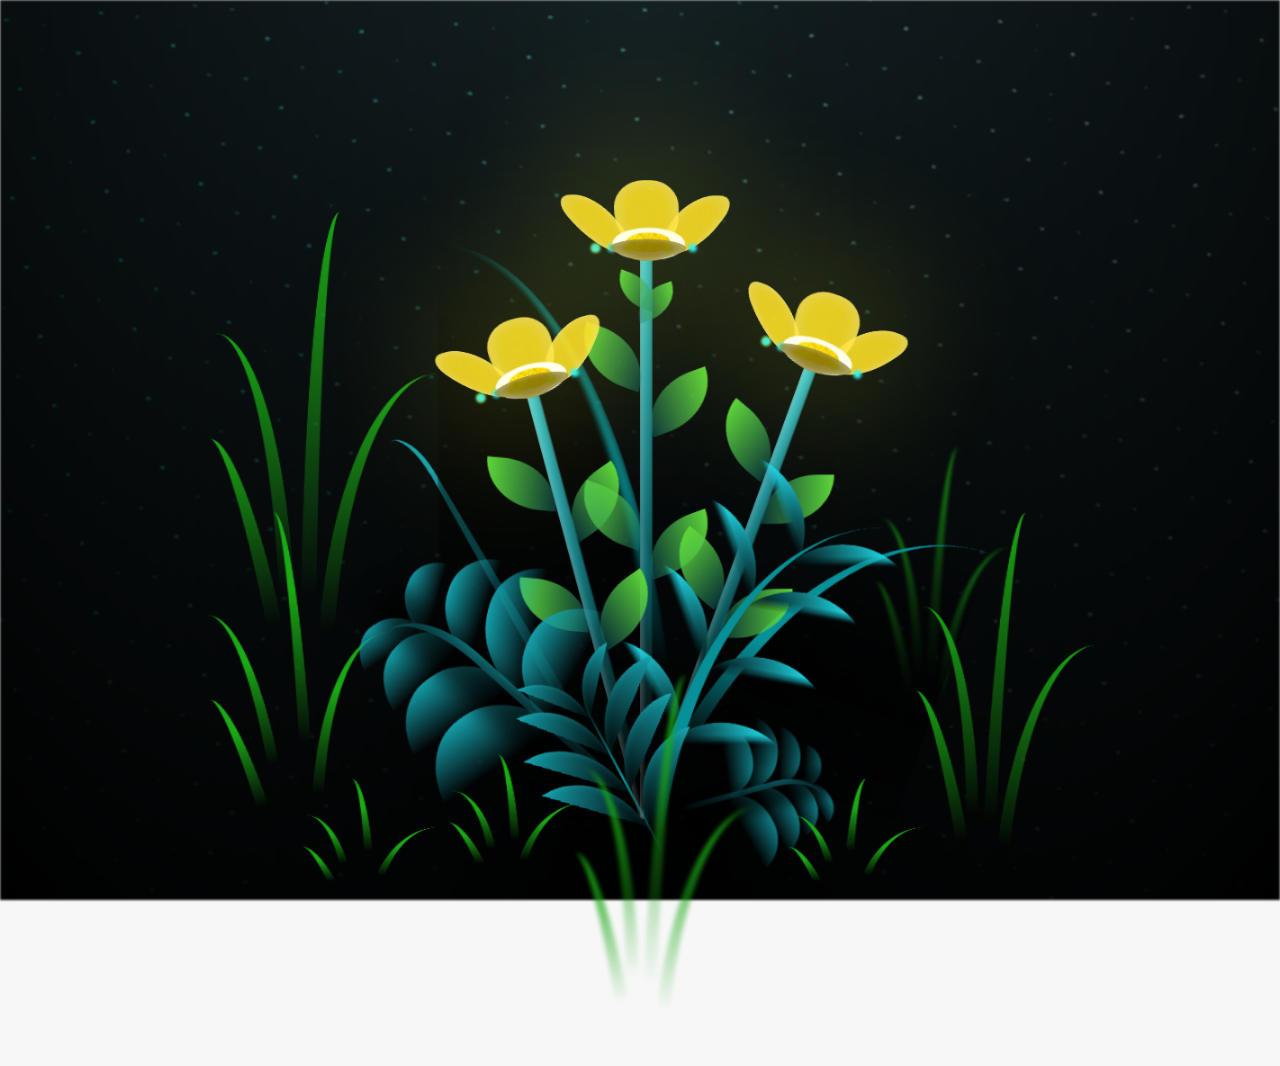
<file: flores/flower.html>
<!DOCTYPE html>
<html lang="es">
  <head>
    <meta charset="UTF-8" />
    <meta http-equiv="X-UA-Compatible" content="IE=edge" />
    <meta name="viewport" content="width=device-width, initial-scale=1.0" />
    <link rel="stylesheet" href="css/main.css" />
    <link rel="icon" href="img/flowers.png" type="image/x-icon" />
    <title>Flower</title>
  </head>
  <body class="container">
    <audio src="sound/ChristianBasso&HaienQiu-Flowers.mp3" autoplay></audio>
    <div id="lyrics">
     
    </div>
    <h1 class="titulo">Estas flores amarillas son un reflejo de la alegría que traes a mi vida. <br> <br>
      Gracias por iluminar mis días con tu presencia.</h1>
  
    <div class="night"></div>
    <div class="flowers">
      <div class="flower flower--1">
        <div class="flower__leafs flower__leafs--1">
          <div class="flower__leaf flower__leaf--1"></div>
          <div class="flower__leaf flower__leaf--2"></div>
          <div class="flower__leaf flower__leaf--3"></div>
          <div class="flower__leaf flower__leaf--4"></div>
          <div class="flower__white-circle"></div>

          <div class="flower__light flower__light--1"></div>
          <div class="flower__light flower__light--2"></div>
          <div class="flower__light flower__light--3"></div>
          <div class="flower__light flower__light--4"></div>
          <div class="flower__light flower__light--5"></div>
          <div class="flower__light flower__light--6"></div>
          <div class="flower__light flower__light--7"></div>
          <div class="flower__light flower__light--8"></div>
        </div>
        <div class="flower__line">
          <div class="flower__line__leaf flower__line__leaf--1"></div>
          <div class="flower__line__leaf flower__line__leaf--2"></div>
          <div class="flower__line__leaf flower__line__leaf--3"></div>
          <div class="flower__line__leaf flower__line__leaf--4"></div>
          <div class="flower__line__leaf flower__line__leaf--5"></div>
          <div class="flower__line__leaf flower__line__leaf--6"></div>
        </div>
      </div>

      <div class="flower flower--2">
        <div class="flower__leafs flower__leafs--2">
          <div class="flower__leaf flower__leaf--1"></div>
          <div class="flower__leaf flower__leaf--2"></div>
          <div class="flower__leaf flower__leaf--3"></div>
          <div class="flower__leaf flower__leaf--4"></div>
          <div class="flower__white-circle"></div>

          <div class="flower__light flower__light--1"></div>
          <div class="flower__light flower__light--2"></div>
          <div class="flower__light flower__light--3"></div>
          <div class="flower__light flower__light--4"></div>
          <div class="flower__light flower__light--5"></div>
          <div class="flower__light flower__light--6"></div>
          <div class="flower__light flower__light--7"></div>
          <div class="flower__light flower__light--8"></div>
        </div>
        <div class="flower__line">
          <div class="flower__line__leaf flower__line__leaf--1"></div>
          <div class="flower__line__leaf flower__line__leaf--2"></div>
          <div class="flower__line__leaf flower__line__leaf--3"></div>
          <div class="flower__line__leaf flower__line__leaf--4"></div>
        </div>
      </div>

      <div class="flower flower--3">
        <div class="flower__leafs flower__leafs--3">
          <div class="flower__leaf flower__leaf--1"></div>
          <div class="flower__leaf flower__leaf--2"></div>
          <div class="flower__leaf flower__leaf--3"></div>
          <div class="flower__leaf flower__leaf--4"></div>
          <div class="flower__white-circle"></div>

          <div class="flower__light flower__light--1"></div>
          <div class="flower__light flower__light--2"></div>
          <div class="flower__light flower__light--3"></div>
          <div class="flower__light flower__light--4"></div>
          <div class="flower__light flower__light--5"></div>
          <div class="flower__light flower__light--6"></div>
          <div class="flower__light flower__light--7"></div>
          <div class="flower__light flower__light--8"></div>
        </div>
        <div class="flower__line">
          <div class="flower__line__leaf flower__line__leaf--1"></div>
          <div class="flower__line__leaf flower__line__leaf--2"></div>
          <div class="flower__line__leaf flower__line__leaf--3"></div>
          <div class="flower__line__leaf flower__line__leaf--4"></div>
        </div>
      </div>

      <div class="grow-ans" style="--d: 1.2s">
        <div class="flower__g-long">
          <div class="flower__g-long__top"></div>
          <div class="flower__g-long__bottom"></div>
        </div>
      </div>

      <div class="growing-grass">
        <div class="flower__grass flower__grass--1">
          <div class="flower__grass--top"></div>
          <div class="flower__grass--bottom"></div>
          <div class="flower__grass__leaf flower__grass__leaf--1"></div>
          <div class="flower__grass__leaf flower__grass__leaf--2"></div>
          <div class="flower__grass__leaf flower__grass__leaf--3"></div>
          <div class="flower__grass__leaf flower__grass__leaf--4"></div>
          <div class="flower__grass__leaf flower__grass__leaf--5"></div>
          <div class="flower__grass__leaf flower__grass__leaf--6"></div>
          <div class="flower__grass__leaf flower__grass__leaf--7"></div>
          <div class="flower__grass__leaf flower__grass__leaf--8"></div>
          <div class="flower__grass__overlay"></div>
        </div>
      </div>

      <div class="growing-grass">
        <div class="flower__grass flower__grass--2">
          <div class="flower__grass--top"></div>
          <div class="flower__grass--bottom"></div>
          <div class="flower__grass__leaf flower__grass__leaf--1"></div>
          <div class="flower__grass__leaf flower__grass__leaf--2"></div>
          <div class="flower__grass__leaf flower__grass__leaf--3"></div>
          <div class="flower__grass__leaf flower__grass__leaf--4"></div>
          <div class="flower__grass__leaf flower__grass__leaf--5"></div>
          <div class="flower__grass__leaf flower__grass__leaf--6"></div>
          <div class="flower__grass__leaf flower__grass__leaf--7"></div>
          <div class="flower__grass__leaf flower__grass__leaf--8"></div>
          <div class="flower__grass__overlay"></div>
        </div>
      </div>

      <div class="grow-ans" style="--d: 2.4s">
        <div class="flower__g-right flower__g-right--1">
          <div class="leaf"></div>
        </div>
      </div>

      <div class="grow-ans" style="--d: 2.8s">
        <div class="flower__g-right flower__g-right--2">
          <div class="leaf"></div>
        </div>
      </div>

      <div class="grow-ans" style="--d: 2.8s">
        <div class="flower__g-front">
          <div
            class="flower__g-front__leaf-wrapper flower__g-front__leaf-wrapper--1"
          >
            <div class="flower__g-front__leaf"></div>
          </div>
          <div
            class="flower__g-front__leaf-wrapper flower__g-front__leaf-wrapper--2"
          >
            <div class="flower__g-front__leaf"></div>
          </div>
          <div
            class="flower__g-front__leaf-wrapper flower__g-front__leaf-wrapper--3"
          >
            <div class="flower__g-front__leaf"></div>
          </div>
          <div
            class="flower__g-front__leaf-wrapper flower__g-front__leaf-wrapper--4"
          >
            <div class="flower__g-front__leaf"></div>
          </div>
          <div
            class="flower__g-front__leaf-wrapper flower__g-front__leaf-wrapper--5"
          >
            <div class="flower__g-front__leaf"></div>
          </div>
          <div
            class="flower__g-front__leaf-wrapper flower__g-front__leaf-wrapper--6"
          >
            <div class="flower__g-front__leaf"></div>
          </div>
          <div
            class="flower__g-front__leaf-wrapper flower__g-front__leaf-wrapper--7"
          >
            <div class="flower__g-front__leaf"></div>
          </div>
          <div
            class="flower__g-front__leaf-wrapper flower__g-front__leaf-wrapper--8"
          >
            <div class="flower__g-front__leaf"></div>
          </div>
          <div class="flower__g-front__line"></div>
        </div>
      </div>

      <div class="grow-ans" style="--d: 3.2s">
        <div class="flower__g-fr">
          <div class="leaf"></div>
          <div class="flower__g-fr__leaf flower__g-fr__leaf--1"></div>
          <div class="flower__g-fr__leaf flower__g-fr__leaf--2"></div>
          <div class="flower__g-fr__leaf flower__g-fr__leaf--3"></div>
          <div class="flower__g-fr__leaf flower__g-fr__leaf--4"></div>
          <div class="flower__g-fr__leaf flower__g-fr__leaf--5"></div>
          <div class="flower__g-fr__leaf flower__g-fr__leaf--6"></div>
          <div class="flower__g-fr__leaf flower__g-fr__leaf--7"></div>
          <div class="flower__g-fr__leaf flower__g-fr__leaf--8"></div>
        </div>
      </div>

      <div class="long-g long-g--0">
        <div class="grow-ans" style="--d: 3s">
          <div class="leaf leaf--0"></div>
        </div>
        <div class="grow-ans" style="--d: 2.2s">
          <div class="leaf leaf--1"></div>
        </div>
        <div class="grow-ans" style="--d: 3.4s">
          <div class="leaf leaf--2"></div>
        </div>
        <div class="grow-ans" style="--d: 3.6s">
          <div class="leaf leaf--3"></div>
        </div>
      </div>

      <div class="long-g long-g--1">
        <div class="grow-ans" style="--d: 3.6s">
          <div class="leaf leaf--0"></div>
        </div>
        <div class="grow-ans" style="--d: 3.8s">
          <div class="leaf leaf--1"></div>
        </div>
        <div class="grow-ans" style="--d: 4s">
          <div class="leaf leaf--2"></div>
        </div>
        <div class="grow-ans" style="--d: 4.2s">
          <div class="leaf leaf--3"></div>
        </div>
      </div>

      <div class="long-g long-g--2">
        <div class="grow-ans" style="--d: 4s">
          <div class="leaf leaf--0"></div>
        </div>
        <div class="grow-ans" style="--d: 4.2s">
          <div class="leaf leaf--1"></div>
        </div>
        <div class="grow-ans" style="--d: 4.4s">
          <div class="leaf leaf--2"></div>
        </div>
        <div class="grow-ans" style="--d: 4.6s">
          <div class="leaf leaf--3"></div>
        </div>
      </div>

      <div class="long-g long-g--3">
        <div class="grow-ans" style="--d: 4s">
          <div class="leaf leaf--0"></div>
        </div>
        <div class="grow-ans" style="--d: 4.2s">
          <div class="leaf leaf--1"></div>
        </div>
        <div class="grow-ans" style="--d: 3s">
          <div class="leaf leaf--2"></div>
        </div>
        <div class="grow-ans" style="--d: 3.6s">
          <div class="leaf leaf--3"></div>
        </div>
      </div>

      <div class="long-g long-g--4">
        <div class="grow-ans" style="--d: 4s">
          <div class="leaf leaf--0"></div>
        </div>
        <div class="grow-ans" style="--d: 4.2s">
          <div class="leaf leaf--1"></div>
        </div>
        <div class="grow-ans" style="--d: 3s">
          <div class="leaf leaf--2"></div>
        </div>
        <div class="grow-ans" style="--d: 3.6s">
          <div class="leaf leaf--3"></div>
        </div>
      </div>

      <div class="long-g long-g--5">
        <div class="grow-ans" style="--d: 4s">
          <div class="leaf leaf--0"></div>
        </div>
        <div class="grow-ans" style="--d: 4.2s">
          <div class="leaf leaf--1"></div>
        </div>
        <div class="grow-ans" style="--d: 3s">
          <div class="leaf leaf--2"></div>
        </div>
        <div class="grow-ans" style="--d: 3.6s">
          <div class="leaf leaf--3"></div>
        </div>
      </div>

      <div class="long-g long-g--6">
        <div class="grow-ans" style="--d: 4.2s">
          <div class="leaf leaf--0"></div>
        </div>
        <div class="grow-ans" style="--d: 4.4s">
          <div class="leaf leaf--1"></div>
        </div>
        <div class="grow-ans" style="--d: 4.6s">
          <div class="leaf leaf--2"></div>
        </div>
        <div class="grow-ans" style="--d: 4.8s">
          <div class="leaf leaf--3"></div>
        </div>
      </div>

      <div class="long-g long-g--7">
        <div class="grow-ans" style="--d: 3s">
          <div class="leaf leaf--0"></div>
        </div>
        <div class="grow-ans" style="--d: 3.2s">
          <div class="leaf leaf--1"></div>
        </div>
        <div class="grow-ans" style="--d: 3.5s">
          <div class="leaf leaf--2"></div>
        </div>
        <div class="grow-ans" style="--d: 3.6s">
          <div class="leaf leaf--3"></div>
        </div>
      </div>
    </div>
    <script src="anim.js"></script>
    <script src="main.js"></script>
  </body>
</html>
</file>
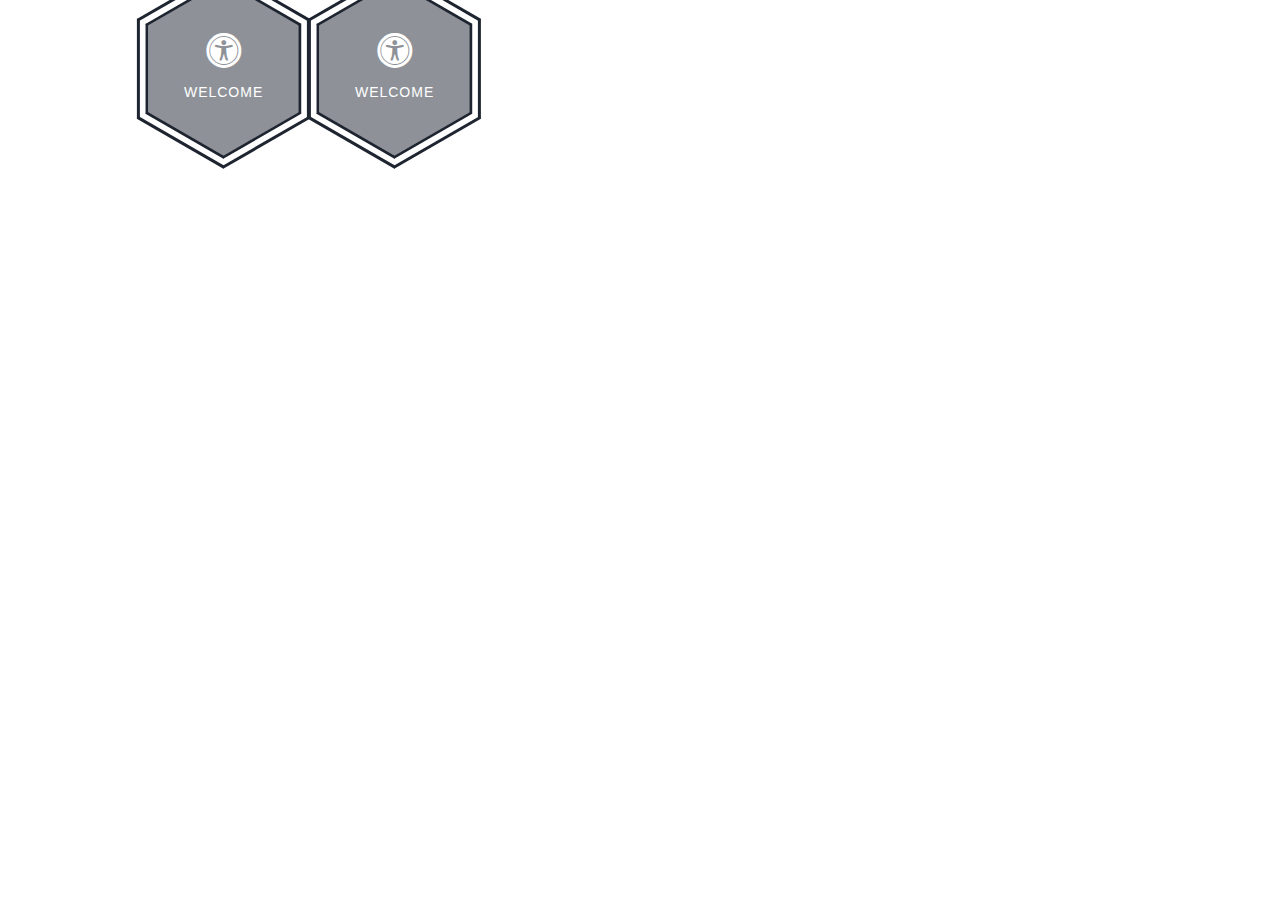
<file: otro/index2.html>
<!DOCTYPE html>
<html lang="en">

<head>
    <meta charset="UTF-8">
    <meta name="viewport" content="width=device-width, initial-scale=1.0">
    <title>Document</title>
    <link rel="stylesheet" href="https://cdnjs.cloudflare.com/ajax/libs/font-awesome/5.11.2/css/all.min.css">
    <style>
        /* ol.even {
            position: relative;
            left: 5.45455rem;
        }

        ol.odd {
            position: relative;
            margin-bottom: -4.5%;
        }

        .hex {
            position: relative;
            margin: 1em auto;
            width: 6rem;
            height: 10.2rem;
            background: #1e2530;
            transform: rotate(-90deg);
            display: inline-block;
            list-style-type: none;
            margin-right: 4.61538rem;
            transition: all 150ms ease-in-out;
            z-index: 2;
        }

        .hex:before,
        .hex:after {
            position: absolute;
            width: inherit;
            height: inherit;
            border-radius: inherit;
            background: inherit;
            content: '';
            z-index: -1;
        }

        .hex:before {
            transform: rotate(60deg);
        }

        .hex:after {
            transform: rotate(-60deg);
        }

        .hex:hover {
            background: #052a56;
            cursor: pointer;
        }

        .hex .hex-content {
            position: absolute;
            top: 50%;
            left: 50%;
            text-align: center;
            transform: translate(-50%, -50%) rotate(90deg);

            color: white;
        } */

        .hexagon-item:first-child {
            margin-left: 0;
        }

        .hexagon-item {
            cursor: pointer;
            width: 200px;
            height: 173px;
            float: left;
            margin-left: -29px;
            z-index: 0;
            position: relative;
            -webkit-transform: rotate(30deg);
            -moz-transform: rotate(30deg);
            -ms-transform: rotate(30deg);
            -o-transform: rotate(30deg);
            transform: rotate(30deg);
        }

        .hexagon-item:first-child {
            margin-left: 0;
        }

        .hexagon-item:hover {
            z-index: 1;
        }


        .hexagon-item:hover .hex-item div::before,
        .hexagon-item:hover .hex-item div::after {
            background-color: #0f2b74;
        }

        .hexagon-item:nth-last-child(1),
        .hexagon-item:nth-last-child(2),
        .hexagon-item:nth-last-child(3) {
            -webkit-transform: rotate(30deg) translate(87px, -80px);
            -moz-transform: rotate(30deg) translate(87px, -80px);
            -ms-transform: rotate(30deg) translate(87px, -80px);
            -o-transform: rotate(30deg) translate(87px, -80px);
            transform: rotate(30deg) translate(87px, -80px);
        }

        .hex-item {
            position: absolute;
            top: 0;
            left: 50px;
            width: 100px;
            height: 173.20508px;
        }

        .hex-item:first-child {
            z-index: 0;
            -webkit-transform: scale(0.9);
            -moz-transform: scale(0.9);
            -ms-transform: scale(0.9);
            -o-transform: scale(0.9);
            transform: scale(0.9);
            -webkit-transition: all 0.3s cubic-bezier(0.165, 0.84, 0.44, 1);
            -moz-transition: all 0.3s cubic-bezier(0.165, 0.84, 0.44, 1);
            -o-transition: all 0.3s cubic-bezier(0.165, 0.84, 0.44, 1);
            transition: all 0.3s cubic-bezier(0.165, 0.84, 0.44, 1);
        }

        .hex-item:last-child {
            transition: all 0.3s cubic-bezier(0.19, 1, 0.22, 1);
            z-index: 1;
        }

        .hex-item div {
            box-sizing: border-box;
            position: absolute;
            top: 0;
            width: 100px;
            height: 173.20508px;
            -webkit-transform-origin: center center;
            -moz-transform-origin: center center;
            -ms-transform-origin: center center;
            -o-transform-origin: center center;
            transform-origin: center center;
        }

        .hex-item div::before,
        .hex-item div::after {
            background-color: #1e2530;
            content: "";
            position: absolute;
            width: 100%;
            height: 3px;
            -webkit-transition: all 0.3s cubic-bezier(0.165, 0.84, 0.44, 1) 0s;
            -moz-transition: all 0.3s cubic-bezier(0.165, 0.84, 0.44, 1) 0s;
            -o-transition: all 0.3s cubic-bezier(0.165, 0.84, 0.44, 1) 0s;
            transition: all 0.3s cubic-bezier(0.165, 0.84, 0.44, 1) 0s;
        }

        .hex-item div:before {
            top: 0;
        }

        .hex-item div:after {
            bottom: 0;
        }

        .hex-item div:nth-child(1) {
            -webkit-transform: rotate(0deg);
            -moz-transform: rotate(0deg);
            -ms-transform: rotate(0deg);
            -o-transform: rotate(0deg);
            transform: rotate(0deg);
        }

        .hex-item div:nth-child(2) {
            -webkit-transform: rotate(60deg);
            -moz-transform: rotate(60deg);
            -ms-transform: rotate(60deg);
            -o-transform: rotate(60deg);
            transform: rotate(60deg);
        }

        .hex-item div:nth-child(3) {
            -webkit-transform: rotate(120deg);
            -moz-transform: rotate(120deg);
            -ms-transform: rotate(120deg);
            -o-transform: rotate(120deg);
            transform: rotate(120deg);
        }

        .hex-content {
            color: #fff;
            display: block;
            height: 180px;
            margin: 0 auto;
            position: relative;
            text-align: center;
            transform: rotate(-30deg);
            width: 156px;
        }

        .hex-content .hex-content-inner {
            left: 50%;
            margin: -3px 0 0 2px;
            position: absolute;
            top: 50%;
            -webkit-transform: translate(-50%, -50%);
            -moz-transform: translate(-50%, -50%);
            -ms-transform: translate(-50%, -50%);
            -o-transform: translate(-50%, -50%);
            transform: translate(-50%, -50%);
        }

        .hex-content .icon {
            display: block;
            font-size: 36px;
            line-height: 30px;
            margin-bottom: 11px;
        }

        .hex-content .title {
            display: block;
            font-family: "Open Sans", sans-serif;
            font-size: 14px;
            letter-spacing: 1px;
            line-height: 24px;
            text-transform: uppercase;
        }

        .hex-content svg {
            filter: opacity(0.5);
            
            left: -7px;
            position: absolute;
            top: -13px;
            transform: scale(0.87);
            z-index: -1;
            -webkit-transition: all 0.3s cubic-bezier(0.165, 0.84, 0.44, 1) 0s;
            -moz-transition: all 0.3s cubic-bezier(0.165, 0.84, 0.44, 1) 0s;
            -o-transition: all 0.3s cubic-bezier(0.165, 0.84, 0.44, 1) 0s;
            transition: all 0.3s cubic-bezier(0.165, 0.84, 0.44, 1) 0s;
        }

        .hex-content:hover {
            color: #fff;
        }

        .hexagon-item:nth-last-child(1),
        .hexagon-item:nth-last-child(2),
        .hexagon-item:nth-last-child(3) {
            -webkit-transform: rotate(30deg) translate(87px, -80px);
            -moz-transform: rotate(30deg) translate(87px, -80px);
            -ms-transform: rotate(30deg) translate(87px, -80px);
            -o-transform: rotate(30deg) translate(87px, -80px);
            transform: rotate(30deg) translate(87px, -80px);
        }
    </style>
</head>

<body>
    <!-- <ol class="odd">
        <li class="hex">
            <div class="hex-content">
                ✅    
                Welcome
            </div>
        </li>
        <li class="hex"></li>
        <li class="hex"></li>
        <li class="hex"></li>
    </ol> -->

    <div class="container">
        <div class="row">
            <div class="col-xs-12 col-md-offset-1 col-md-10 col-lg-offset-2 col-lg-8">

                <div class="hexagon-menu clear">
                    <div class="hexagon-item">
                        <div class="hex-item">
                            <div></div>
                            <div></div>
                            <div></div>
                        </div>
                        <div class="hex-item">
                            <div></div>
                            <div></div>
                            <div></div>
                        </div>
                        <a class="hex-content">
                            <span class="hex-content-inner">
                                <span class="icon">
                                    <i class="fa fa-universal-access"></i>
                                </span>
                                <span class="title">Welcome</span>
                            </span>
                            <svg viewBox="0 0 173.20508075688772 200" height="200" width="174" version="1.1"
                                xmlns="http://www.w3.org/2000/svg">
                                <path
                                    d="M86.60254037844386 0L173.20508075688772 50L173.20508075688772 150L86.60254037844386 200L0 150L0 50Z"
                                    fill="#1e2530"></path>
                            </svg>
                        </a>
                    </div>
                    <div class="hexagon-item">
                        <div class="hex-item">
                            <div></div>
                            <div></div>
                            <div></div>
                        </div>
                        <div class="hex-item">
                            <div></div>
                            <div></div>
                            <div></div>
                        </div>
                        <a class="hex-content">
                            <span class="hex-content-inner">
                                <span class="icon">
                                    <i class="fa fa-universal-access"></i>
                                </span>
                                <span class="title">Welcome</span>
                            </span>
                            <svg viewBox="0 0 173.20508075688772 200" height="200" width="174" version="1.1"
                                xmlns="http://www.w3.org/2000/svg">
                                <path
                                    d="M86.60254037844386 0L173.20508075688772 50L173.20508075688772 150L86.60254037844386 200L0 150L0 50Z"
                                    fill="#1e2530"></path>
                            </svg>
                        </a>
                    </div>
                    
                </div>
            </div>
        </div>
    </div>
</body>

</html>
</file>
<file: flores/css/style.css>
@import url('https://fonts.googleapis.com/css2?family=Poppins:ital,wght@0,500;1,900&display=swap');
*{
    font-family: 'Poppins',cursive;
}
body{
    color: azure;
    width: 100%;
    height: 82vh;
    display: flex;
    flex-direction: column;
    align-items: center;
    justify-content: center;
    background-color: black;
    /* padding-top: -30; */
}

.botones{
    padding: 9px;
    border-radius: 80px;
    background-color: transparent;
    border: none;
}

.botones a{
    background-color: #0a2be9;
    padding: 9px;
    border-radius: 80px;
    -webkit-border-radius: 80px;
    -moz-border-radius: 80px;
    -ms-border-radius: 80px;
    -o-border-radius: 80px;

}

.botones a:focus{
    background-color: rgb(50, 194, 194);
}

.greetings{
    font-size: 7rem;
    font-weight: 900;
}
.greetings > span{
    animation: glow 2.5s ease-in-out infinite;
}
@keyframes glow{
    0%, 100%{
        color: #fff;
        text-shadow: 0 0 12px #39c6d6, 0 0 50px #39c6d6, 0 0 100px #39c6d6;
    }
    10%, 90%{
        color: #111;
        text-shadow: none;
    }
}
.greetings > span:nth-child(2){
    animation-delay: .2s ;
}
.greetings > span:nth-child(3){
    animation-delay: .4s ;
}
.greetings > span:nth-child(4){
    animation-delay: .6s;
}
.greetings > span:nth-child(5){
    animation-delay: .8s;
}
.greetings > span:nth-child(6){
    animation-delay: 1s;
}

.description{
    font-size: 1.5rem;
    margin-bottom: 20px;
}

.button a{
    text-decoration: none;
    font-size: 1rem;
    color: #111;
}

@media screen and (max-width:574px){
    .greetings{
        display: block;
        font-size: 4rem;
        font-weight: 800;
        text-align: center;
    }
    .description{
        font-size: 2rem;
    }
    
    .button a{
        font-size: 1rem;
    }
}
</file>
<file: flores/css/main.css>
*,
*::after,
*::before {
  padding: 0;
  margin: 0;
  box-sizing: border-box;
}

:root {
  --dark-color: #000;
}

body {
  display: flex;
  align-items: flex-end;
  justify-content: center;
  min-height: 100vh;
  background-color: var(--dark-color);
  overflow: hidden;
  perspective: 1000px;
}

#lyrics {
  font-size: 28px;
  font-family: "Franklin Gothic Medium", "Arial Narrow", Arial, sans-serif;
  color: white;
  position: absolute;
  margin-bottom: 20%;
  z-index: 1;
  font-weight: bold;
  letter-spacing: 4px;
}
@media only screen and (max-width: 600px) {
  /* Estilos específicos para dispositivos con un ancho máximo de 600px */
  #lyrics {
      font-size: 14px; /* Reduce el tamaño del texto para dispositivos más pequeños */
      margin-bottom: 530px;
      letter-spacing: 3px;
  }

}
.titulo {
  margin-bottom: 180px;
  font-family: "Arial Narrow", Arial, sans-serif;
  color: yellow;
  position: absolute;
  font-weight: bold;
  letter-spacing: 10px;
  opacity: 0;
  animation: fadeIn 3s ease-in-out forwards;
  text-align: center;
}
@keyframes fadeIn {
  from {
    opacity: 0;
  }
  to {
    opacity: 1;
  }
}

.night {
  z-index: -1;
  position: absolute;
  left: 50%;
  top: 0;
  transform: translateX(-50%);
  width: 100%;
  height: 100%;
  filter: blur(0.1vmin);
  background-image: radial-gradient(
      ellipse at top,
      transparent 0%,
      var(--dark-color)
    ),
    radial-gradient(
      ellipse at bottom,
      var(--dark-color),
      rgba(145, 233, 255, 0.2)
    ),
    repeating-linear-gradient(
      220deg,
      rgb(0, 0, 0) 0px,
      rgb(0, 0, 0) 19px,
      transparent 19px,
      transparent 22px
    ),
    repeating-linear-gradient(
      189deg,
      rgb(0, 0, 0) 0px,
      rgb(0, 0, 0) 19px,
      transparent 19px,
      transparent 22px
    ),
    repeating-linear-gradient(
      148deg,
      rgb(0, 0, 0) 0px,
      rgb(0, 0, 0) 19px,
      transparent 19px,
      transparent 22px
    ),
    linear-gradient(90deg, rgb(0, 255, 250), rgb(240, 240, 240));
}

.flowers {
  position: relative;
  transform: scale(0.9);
  /*margin-bottom: 100px;
  */
}

@media only screen and (max-width: 600px) {
  /* Estilos específicos para dispositivos con un ancho máximo de 600px */
.flowers {
      font-size: 14px;
      margin-bottom: 35%;
      letter-spacing: 3px;
      transform: scale(1.0);
}

}

.flower {
  position: absolute;
  bottom: 10vmin;
  transform-origin: bottom center;
  z-index: 10;
  --fl-speed: 0.8s;
}
.flower--1 {
  -webkit-animation: moving-flower-1 4s linear infinite;
  animation: moving-flower-1 4s linear infinite;
}
.flower--1 .flower__line {
  height: 70vmin;
  -webkit-animation-delay: 0.3s;
  animation-delay: 0.3s;
}
.flower--1 .flower__line__leaf--1 {
  -webkit-animation: blooming-leaf-right var(--fl-speed) 1.6s backwards;
  animation: blooming-leaf-right var(--fl-speed) 1.6s backwards;
}
.flower--1 .flower__line__leaf--2 {
  -webkit-animation: blooming-leaf-right var(--fl-speed) 1.4s backwards;
  animation: blooming-leaf-right var(--fl-speed) 1.4s backwards;
}
.flower--1 .flower__line__leaf--3 {
  -webkit-animation: blooming-leaf-left var(--fl-speed) 1.2s backwards;
  animation: blooming-leaf-left var(--fl-speed) 1.2s backwards;
}
.flower--1 .flower__line__leaf--4 {
  -webkit-animation: blooming-leaf-left var(--fl-speed) 1s backwards;
  animation: blooming-leaf-left var(--fl-speed) 1s backwards;
}
.flower--1 .flower__line__leaf--5 {
  -webkit-animation: blooming-leaf-right var(--fl-speed) 1.8s backwards;
  animation: blooming-leaf-right var(--fl-speed) 1.8s backwards;
}
.flower--1 .flower__line__leaf--6 {
  -webkit-animation: blooming-leaf-left var(--fl-speed) 2s backwards;
  animation: blooming-leaf-left var(--fl-speed) 2s backwards;
}
.flower--2 {
  left: 50%;
  transform: rotate(20deg);
  -webkit-animation: moving-flower-2 4s linear infinite;
  animation: moving-flower-2 4s linear infinite;
}
.flower--2 .flower__line {
  height: 60vmin;
  -webkit-animation-delay: 0.6s;
  animation-delay: 0.6s;
}
.flower--2 .flower__line__leaf--1 {
  -webkit-animation: blooming-leaf-right var(--fl-speed) 1.9s backwards;
  animation: blooming-leaf-right var(--fl-speed) 1.9s backwards;
}
.flower--2 .flower__line__leaf--2 {
  -webkit-animation: blooming-leaf-right var(--fl-speed) 1.7s backwards;
  animation: blooming-leaf-right var(--fl-speed) 1.7s backwards;
}
.flower--2 .flower__line__leaf--3 {
  -webkit-animation: blooming-leaf-left var(--fl-speed) 1.5s backwards;
  animation: blooming-leaf-left var(--fl-speed) 1.5s backwards;
}
.flower--2 .flower__line__leaf--4 {
  -webkit-animation: blooming-leaf-left var(--fl-speed) 1.3s backwards;
  animation: blooming-leaf-left var(--fl-speed) 1.3s backwards;
}
.flower--3 {
  left: 50%;
  transform: rotate(-15deg);
  -webkit-animation: moving-flower-3 4s linear infinite;
  animation: moving-flower-3 4s linear infinite;
}
.flower--3 .flower__line {
  -webkit-animation-delay: 0.9s;
  animation-delay: 0.9s;
}
.flower--3 .flower__line__leaf--1 {
  -webkit-animation: blooming-leaf-right var(--fl-speed) 2.5s backwards;
  animation: blooming-leaf-right var(--fl-speed) 2.5s backwards;
}
.flower--3 .flower__line__leaf--2 {
  -webkit-animation: blooming-leaf-right var(--fl-speed) 2.3s backwards;
  animation: blooming-leaf-right var(--fl-speed) 2.3s backwards;
}
.flower--3 .flower__line__leaf--3 {
  -webkit-animation: blooming-leaf-left var(--fl-speed) 2.1s backwards;
  animation: blooming-leaf-left var(--fl-speed) 2.1s backwards;
}
.flower--3 .flower__line__leaf--4 {
  -webkit-animation: blooming-leaf-left var(--fl-speed) 1.9s backwards;
  animation: blooming-leaf-left var(--fl-speed) 1.9s backwards;
}
.flower__leafs {
  position: relative;
  -webkit-animation: blooming-flower 2s backwards;
  animation: blooming-flower 2s backwards;
}
.flower__leafs--1 {
  -webkit-animation-delay: 1.1s;
  animation-delay: 1.1s;
}
.flower__leafs--2 {
  -webkit-animation-delay: 1.4s;
  animation-delay: 1.4s;
}
.flower__leafs--3 {
  -webkit-animation-delay: 1.7s;
  animation-delay: 1.7s;
}
.flower__leafs::after {
  content: "";
  position: absolute;
  left: 0;
  top: 0;
  transform: translate(-50%, -100%);
  width: 8vmin;
  height: 8vmin;
  background-color: #f9fd25;
  /* background-color: #fd2525; */
  filter: blur(10vmin);
}
.flower__leaf {
  position: absolute;
  bottom: 0;
  left: 50%;
  width: 8vmin;
  height: 11vmin;
  border-radius: 51% 49% 47% 53%/44% 45% 55% 69%;
  background-color: #253bfd;
  background-color: #fddd25;
  transform-origin: bottom center;
  opacity: 0.9;
  box-shadow: inset 0 0 2vmin rgba(255, 255, 255, 0.5);
}
.flower__leaf--1 {
  transform: translate(-10%, 1%) rotateY(40deg) rotateX(-50deg);
}
.flower__leaf--2 {
  transform: translate(-50%, -4%) rotateX(40deg);
}
.flower__leaf--3 {
  transform: translate(-90%, 0%) rotateY(45deg) rotateX(50deg);
}
.flower__leaf--4 {
  width: 8vmin;
  height: 8vmin;
  transform-origin: bottom left;
  border-radius: 4vmin 10vmin 4vmin 4vmin;
  transform: translate(0%, 18%) rotateX(70deg) rotate(-43deg);
  background-color: #7c6901;
  z-index: 1;
  opacity: 0.8;
}
.flower__white-circle {
  position: absolute;
  left: -3.5vmin;
  top: -3vmin;
  width: 9vmin;
  height: 4vmin;
  border-radius: 50%;
  background-color: #fff;
}
.flower__white-circle::after {
  content: "";
  position: absolute;
  left: 50%;
  top: 45%;
  transform: translate(-50%, -50%);
  width: 60%;
  height: 60%;
  border-radius: inherit;
  background-image: repeating-linear-gradient(
      135deg,
      rgba(0, 0, 0, 0.03) 0px,
      rgba(0, 0, 0, 0.03) 1px,
      transparent 1px,
      transparent 12px
    ),
    repeating-linear-gradient(
      45deg,
      rgba(0, 0, 0, 0.03) 0px,
      rgba(0, 0, 0, 0.03) 1px,
      transparent 1px,
      transparent 12px
    ),
    repeating-linear-gradient(
      67.5deg,
      rgba(0, 0, 0, 0.03) 0px,
      rgba(0, 0, 0, 0.03) 1px,
      transparent 1px,
      transparent 12px
    ),
    repeating-linear-gradient(
      135deg,
      rgba(0, 0, 0, 0.03) 0px,
      rgba(0, 0, 0, 0.03) 1px,
      transparent 1px,
      transparent 12px
    ),
    repeating-linear-gradient(
      45deg,
      rgba(0, 0, 0, 0.03) 0px,
      rgba(0, 0, 0, 0.03) 1px,
      transparent 1px,
      transparent 12px
    ),
    repeating-linear-gradient(
      112.5deg,
      rgba(0, 0, 0, 0.03) 0px,
      rgba(0, 0, 0, 0.03) 1px,
      transparent 1px,
      transparent 12px
    ),
    repeating-linear-gradient(
      112.5deg,
      rgba(0, 0, 0, 0.03) 0px,
      rgba(0, 0, 0, 0.03) 1px,
      transparent 1px,
      transparent 12px
    ),
    repeating-linear-gradient(
      45deg,
      rgba(0, 0, 0, 0.03) 0px,
      rgba(0, 0, 0, 0.03) 1px,
      transparent 1px,
      transparent 12px
    ),
    repeating-linear-gradient(
      22.5deg,
      rgba(0, 0, 0, 0.03) 0px,
      rgba(0, 0, 0, 0.03) 1px,
      transparent 1px,
      transparent 12px
    ),
    repeating-linear-gradient(
      45deg,
      rgba(0, 0, 0, 0.03) 0px,
      rgba(0, 0, 0, 0.03) 1px,
      transparent 1px,
      transparent 12px
    ),
    repeating-linear-gradient(
      22.5deg,
      rgba(0, 0, 0, 0.03) 0px,
      rgba(0, 0, 0, 0.03) 1px,
      transparent 1px,
      transparent 12px
    ),
    repeating-linear-gradient(
      135deg,
      rgba(0, 0, 0, 0.03) 0px,
      rgba(0, 0, 0, 0.03) 1px,
      transparent 1px,
      transparent 12px
    ),
    repeating-linear-gradient(
      157.5deg,
      rgba(0, 0, 0, 0.03) 0px,
      rgba(0, 0, 0, 0.03) 1px,
      transparent 1px,
      transparent 12px
    ),
    repeating-linear-gradient(
      67.5deg,
      rgba(0, 0, 0, 0.03) 0px,
      rgba(0, 0, 0, 0.03) 1px,
      transparent 1px,
      transparent 12px
    ),
    repeating-linear-gradient(
      67.5deg,
      rgba(0, 0, 0, 0.03) 0px,
      rgba(0, 0, 0, 0.03) 1px,
      transparent 1px,
      transparent 12px
    ),
    linear-gradient(90deg, rgb(255, 235, 18), rgb(255, 206, 0));
}
.flower__line {
  height: 55vmin;
  width: 1.5vmin;
  background-image: linear-gradient(
      to left,
      rgba(0, 0, 0, 0.2),
      transparent,
      rgba(255, 255, 255, 0.2)
    ),
    linear-gradient(to top, transparent 10%, #14757a, #39c6d6);
  box-shadow: inset 0 0 2px rgba(0, 0, 0, 0.5);
  -webkit-animation: grow-flower-tree 4s backwards;
  animation: grow-flower-tree 4s backwards;
}
.flower__line__leaf {
  --w: 7vmin;
  --h: calc(var(--w) + 2vmin);
  position: absolute;
  top: 20%;
  left: 90%;
  width: var(--w);
  height: var(--h);
  border-top-right-radius: var(--h);
  border-bottom-left-radius: var(--h);
  background-image: linear-gradient(to top, rgba(20, 117, 122, 0.4), #5ed639);
}
.flower__line__leaf--1 {
  transform: rotate(70deg) rotateY(30deg);
}
.flower__line__leaf--2 {
  top: 45%;
  transform: rotate(70deg) rotateY(30deg);
}
.flower__line__leaf--3,
.flower__line__leaf--4,
.flower__line__leaf--6 {
  border-top-right-radius: 0;
  border-bottom-left-radius: 0;
  border-top-left-radius: var(--h);
  border-bottom-right-radius: var(--h);
  left: -460%;
  top: 12%;
  transform: rotate(-70deg) rotateY(30deg);
}
.flower__line__leaf--4 {
  top: 40%;
}
.flower__line__leaf--5 {
  top: 0;
  transform-origin: left;
  transform: rotate(70deg) rotateY(30deg) scale(0.6);
}
.flower__line__leaf--6 {
  top: -2%;
  left: -450%;
  transform-origin: right;
  transform: rotate(-70deg) rotateY(30deg) scale(0.6);
}
.flower__light {
  position: absolute;
  bottom: 0vmin;
  width: 1vmin;
  height: 1vmin;
  background-color: rgb(255, 251, 0);
  border-radius: 50%;
  filter: blur(0.2vmin);
  -webkit-animation: light-ans 4s linear infinite backwards;
  animation: light-ans 4s linear infinite backwards;
}
.flower__light:nth-child(odd) {
  background-color: #23f0ff;
}
.flower__light--1 {
  left: -2vmin;
  -webkit-animation-delay: 1s;
  animation-delay: 1s;
}
.flower__light--2 {
  left: 3vmin;
  -webkit-animation-delay: 0.5s;
  animation-delay: 0.5s;
}
.flower__light--3 {
  left: -6vmin;
  -webkit-animation-delay: 0.3s;
  animation-delay: 0.3s;
}
.flower__light--4 {
  left: 6vmin;
  -webkit-animation-delay: 0.9s;
  animation-delay: 0.9s;
}
.flower__light--5 {
  left: -1vmin;
  -webkit-animation-delay: 1.5s;
  animation-delay: 1.5s;
}
.flower__light--6 {
  left: -4vmin;
  -webkit-animation-delay: 3s;
  animation-delay: 3s;
}
.flower__light--7 {
  left: 3vmin;
  -webkit-animation-delay: 2s;
  animation-delay: 2s;
}
.flower__light--8 {
  left: -6vmin;
  -webkit-animation-delay: 3.5s;
  animation-delay: 3.5s;
}
.flower__grass {
  --c: #159faa;
  --line-w: 1.5vmin;
  position: absolute;
  bottom: 12vmin;
  left: -7vmin;
  display: flex;
  flex-direction: column;
  align-items: flex-end;
  z-index: 20;
  transform-origin: bottom center;
  transform: rotate(-48deg) rotateY(40deg);
}
.flower__grass--1 {
  -webkit-animation: moving-grass 2s linear infinite;
  animation: moving-grass 2s linear infinite;
}
.flower__grass--2 {
  left: 2vmin;
  bottom: 10vmin;
  transform: scale(0.5) rotate(75deg) rotateX(10deg) rotateY(-200deg);
  opacity: 0.8;
  z-index: 0;
  -webkit-animation: moving-grass--2 1.5s linear infinite;
  animation: moving-grass--2 1.5s linear infinite;
}
.flower__grass--top {
  width: 7vmin;
  height: 10vmin;
  border-top-right-radius: 100%;
  border-right: var(--line-w) solid var(--c);
  transform-origin: bottom center;
  transform: rotate(-2deg);
}
.flower__grass--bottom {
  margin-top: -2px;
  width: var(--line-w);
  height: 25vmin;
  background-image: linear-gradient(to top, transparent, var(--c));
}
.flower__grass__leaf {
  --size: 10vmin;
  position: absolute;
  width: calc(var(--size) * 2.1);
  height: var(--size);
  border-top-left-radius: var(--size);
  border-top-right-radius: var(--size);
  background-image: linear-gradient(
    to top,
    transparent,
    transparent 30%,
    var(--c)
  );
  z-index: 100;
}
.flower__grass__leaf--1 {
  top: -6%;
  left: 30%;
  --size: 6vmin;
  transform: rotate(-20deg);
  -webkit-animation: growing-grass-ans--1 2s 2.6s backwards;
  animation: growing-grass-ans--1 2s 2.6s backwards;
}
@-webkit-keyframes growing-grass-ans--1 {
  0% {
    transform-origin: bottom left;
    transform: rotate(-20deg) scale(0);
  }
}
@keyframes growing-grass-ans--1 {
  0% {
    transform-origin: bottom left;
    transform: rotate(-20deg) scale(0);
  }
}
.flower__grass__leaf--2 {
  top: -5%;
  left: -110%;
  --size: 6vmin;
  transform: rotate(10deg);
  -webkit-animation: growing-grass-ans--2 2s 2.4s linear backwards;
  animation: growing-grass-ans--2 2s 2.4s linear backwards;
}
@-webkit-keyframes growing-grass-ans--2 {
  0% {
    transform-origin: bottom right;
    transform: rotate(10deg) scale(0);
  }
}
@keyframes growing-grass-ans--2 {
  0% {
    transform-origin: bottom right;
    transform: rotate(10deg) scale(0);
  }
}
.flower__grass__leaf--3 {
  top: 5%;
  left: 60%;
  --size: 8vmin;
  transform: rotate(-18deg) rotateX(-20deg);
  -webkit-animation: growing-grass-ans--3 2s 2.2s linear backwards;
  animation: growing-grass-ans--3 2s 2.2s linear backwards;
}
@-webkit-keyframes growing-grass-ans--3 {
  0% {
    transform-origin: bottom left;
    transform: rotate(-18deg) rotateX(-20deg) scale(0);
  }
}
@keyframes growing-grass-ans--3 {
  0% {
    transform-origin: bottom left;
    transform: rotate(-18deg) rotateX(-20deg) scale(0);
  }
}
.flower__grass__leaf--4 {
  top: 6%;
  left: -135%;
  --size: 8vmin;
  transform: rotate(2deg);
  -webkit-animation: growing-grass-ans--4 2s 2s linear backwards;
  animation: growing-grass-ans--4 2s 2s linear backwards;
}
@-webkit-keyframes growing-grass-ans--4 {
  0% {
    transform-origin: bottom right;
    transform: rotate(2deg) scale(0);
  }
}
@keyframes growing-grass-ans--4 {
  0% {
    transform-origin: bottom right;
    transform: rotate(2deg) scale(0);
  }
}
.flower__grass__leaf--5 {
  top: 20%;
  left: 60%;
  --size: 10vmin;
  transform: rotate(-24deg) rotateX(-20deg);
  -webkit-animation: growing-grass-ans--5 2s 1.8s linear backwards;
  animation: growing-grass-ans--5 2s 1.8s linear backwards;
}
@-webkit-keyframes growing-grass-ans--5 {
  0% {
    transform-origin: bottom left;
    transform: rotate(-24deg) rotateX(-20deg) scale(0);
  }
}
@keyframes growing-grass-ans--5 {
  0% {
    transform-origin: bottom left;
    transform: rotate(-24deg) rotateX(-20deg) scale(0);
  }
}
.flower__grass__leaf--6 {
  top: 22%;
  left: -180%;
  --size: 10vmin;
  transform: rotate(10deg);
  -webkit-animation: growing-grass-ans--6 2s 1.6s linear backwards;
  animation: growing-grass-ans--6 2s 1.6s linear backwards;
}
@-webkit-keyframes growing-grass-ans--6 {
  0% {
    transform-origin: bottom right;
    transform: rotate(10deg) scale(0);
  }
}
@keyframes growing-grass-ans--6 {
  0% {
    transform-origin: bottom right;
    transform: rotate(10deg) scale(0);
  }
}
.flower__grass__leaf--7 {
  top: 39%;
  left: 70%;
  --size: 10vmin;
  transform: rotate(-10deg);
  -webkit-animation: growing-grass-ans--7 2s 1.4s linear backwards;
  animation: growing-grass-ans--7 2s 1.4s linear backwards;
}
@-webkit-keyframes growing-grass-ans--7 {
  0% {
    transform-origin: bottom left;
    transform: rotate(-10deg) scale(0);
  }
}
@keyframes growing-grass-ans--7 {
  0% {
    transform-origin: bottom left;
    transform: rotate(-10deg) scale(0);
  }
}
.flower__grass__leaf--8 {
  top: 40%;
  left: -215%;
  --size: 11vmin;
  transform: rotate(10deg);
  -webkit-animation: growing-grass-ans--8 2s 1.2s linear backwards;
  animation: growing-grass-ans--8 2s 1.2s linear backwards;
}
@-webkit-keyframes growing-grass-ans--8 {
  0% {
    transform-origin: bottom right;
    transform: rotate(10deg) scale(0);
  }
}
@keyframes growing-grass-ans--8 {
  0% {
    transform-origin: bottom right;
    transform: rotate(10deg) scale(0);
  }
}
.flower__grass__overlay {
  position: absolute;
  top: -10%;
  right: 0%;
  width: 100%;
  height: 100%;
  background-color: rgba(0, 0, 0, 0.6);
  filter: blur(1.5vmin);
  z-index: 100;
}
.flower__g-long {
  --w: 2vmin;
  --h: 6vmin;
  --c: #159faa;
  position: absolute;
  bottom: 10vmin;
  left: -3vmin;
  transform-origin: bottom center;
  transform: rotate(-30deg) rotateY(-20deg);
  display: flex;
  flex-direction: column;
  align-items: flex-end;
  -webkit-animation: flower-g-long-ans 3s linear infinite;
  animation: flower-g-long-ans 3s linear infinite;
}
@-webkit-keyframes flower-g-long-ans {
  0%,
  100% {
    transform: rotate(-30deg) rotateY(-20deg);
  }
  50% {
    transform: rotate(-32deg) rotateY(-20deg);
  }
}
@keyframes flower-g-long-ans {
  0%,
  100% {
    transform: rotate(-30deg) rotateY(-20deg);
  }
  50% {
    transform: rotate(-32deg) rotateY(-20deg);
  }
}
.flower__g-long__top {
  top: calc(var(--h) * -1);
  width: calc(var(--w) + 1vmin);
  height: var(--h);
  border-top-right-radius: 100%;
  border-right: 0.7vmin solid var(--c);
  transform: translate(-0.7vmin, 1vmin);
}
.flower__g-long__bottom {
  width: var(--w);
  height: 50vmin;
  transform-origin: bottom center;
  background-image: linear-gradient(to top, transparent 30%, var(--c));
  box-shadow: inset 0 0 2px rgba(0, 0, 0, 0.5);
  -webkit-clip-path: polygon(35% 0, 65% 1%, 100% 100%, 0% 100%);
  clip-path: polygon(35% 0, 65% 1%, 100% 100%, 0% 100%);
}
.flower__g-right {
  position: absolute;
  bottom: 6vmin;
  left: -2vmin;
  transform-origin: bottom left;
  transform: rotate(20deg);
}
.flower__g-right .leaf {
  width: 30vmin;
  height: 50vmin;
  border-top-left-radius: 100%;
  border-left: 2vmin solid #079097;
  background-image: linear-gradient(
    to bottom,
    transparent,
    var(--dark-color) 60%
  );
  -webkit-mask-image: linear-gradient(to top, transparent 30%, #079097 60%);
}
.flower__g-right--1 {
  -webkit-animation: flower-g-right-ans 2.5s linear infinite;
  animation: flower-g-right-ans 2.5s linear infinite;
}
.flower__g-right--2 {
  left: 5vmin;
  transform: rotateY(-180deg);
  -webkit-animation: flower-g-right-ans--2 3s linear infinite;
  animation: flower-g-right-ans--2 3s linear infinite;
}
.flower__g-right--2 .leaf {
  height: 75vmin;
  filter: blur(0.3vmin);
  opacity: 0.8;
}
@-webkit-keyframes flower-g-right-ans {
  0%,
  100% {
    transform: rotate(20deg);
  }
  50% {
    transform: rotate(24deg) rotateX(-20deg);
  }
}
@keyframes flower-g-right-ans {
  0%,
  100% {
    transform: rotate(20deg);
  }
  50% {
    transform: rotate(24deg) rotateX(-20deg);
  }
}
@-webkit-keyframes flower-g-right-ans--2 {
  0%,
  100% {
    transform: rotateY(-180deg) rotate(0deg) rotateX(-20deg);
  }
  50% {
    transform: rotateY(-180deg) rotate(6deg) rotateX(-20deg);
  }
}
@keyframes flower-g-right-ans--2 {
  0%,
  100% {
    transform: rotateY(-180deg) rotate(0deg) rotateX(-20deg);
  }
  50% {
    transform: rotateY(-180deg) rotate(6deg) rotateX(-20deg);
  }
}
.flower__g-front {
  position: absolute;
  bottom: 6vmin;
  left: 2.5vmin;
  z-index: 100;
  transform-origin: bottom center;
  transform: rotate(-28deg) rotateY(30deg) scale(1.04);
  -webkit-animation: flower__g-front-ans 2s linear infinite;
  animation: flower__g-front-ans 2s linear infinite;
}
@-webkit-keyframes flower__g-front-ans {
  0%,
  100% {
    transform: rotate(-28deg) rotateY(30deg) scale(1.04);
  }
  50% {
    transform: rotate(-35deg) rotateY(40deg) scale(1.04);
  }
}
@keyframes flower__g-front-ans {
  0%,
  100% {
    transform: rotate(-28deg) rotateY(30deg) scale(1.04);
  }
  50% {
    transform: rotate(-35deg) rotateY(40deg) scale(1.04);
  }
}
.flower__g-front__line {
  width: 0.3vmin;
  height: 20vmin;
  background-image: linear-gradient(
    to top,
    transparent,
    #079097,
    transparent 100%
  );
  position: relative;
}
.flower__g-front__leaf-wrapper {
  position: absolute;
  top: 0;
  left: 0;
  transform-origin: bottom left;
  transform: rotate(10deg);
}
.flower__g-front__leaf-wrapper:nth-child(even) {
  left: 0vmin;
  transform: rotateY(-180deg) rotate(5deg);
  -webkit-animation: flower__g-front__leaf-left-ans 1s ease-in backwards;
  animation: flower__g-front__leaf-left-ans 1s ease-in backwards;
}
.flower__g-front__leaf-wrapper:nth-child(odd) {
  -webkit-animation: flower__g-front__leaf-ans 1s ease-in backwards;
  animation: flower__g-front__leaf-ans 1s ease-in backwards;
}
.flower__g-front__leaf-wrapper--1 {
  top: -8vmin;
  transform: scale(0.7);
  -webkit-animation: flower__g-front__leaf-ans 1s 5.5s ease-in backwards !important;
  animation: flower__g-front__leaf-ans 1s 5.5s ease-in backwards !important;
}
.flower__g-front__leaf-wrapper--2 {
  top: -8vmin;
  transform: rotateY(-180deg) scale(0.7) !important;
  -webkit-animation: flower__g-front__leaf-left-ans-2 1s 4.6s ease-in backwards !important;
  animation: flower__g-front__leaf-left-ans-2 1s 4.6s ease-in backwards !important;
}
.flower__g-front__leaf-wrapper--3 {
  top: -3vmin;
  -webkit-animation: flower__g-front__leaf-ans 1s 4.6s ease-in backwards;
  animation: flower__g-front__leaf-ans 1s 4.6s ease-in backwards;
}
.flower__g-front__leaf-wrapper--4 {
  top: -3vmin;
  transform: rotateY(-180deg) scale(0.9) !important;
  -webkit-animation: flower__g-front__leaf-left-ans-2 1s 4.6s ease-in backwards !important;
  animation: flower__g-front__leaf-left-ans-2 1s 4.6s ease-in backwards !important;
}
@-webkit-keyframes flower__g-front__leaf-left-ans-2 {
  0% {
    transform: rotateY(-180deg) scale(0);
  }
}
@keyframes flower__g-front__leaf-left-ans-2 {
  0% {
    transform: rotateY(-180deg) scale(0);
  }
}
.flower__g-front__leaf-wrapper--5,
.flower__g-front__leaf-wrapper--6 {
  top: 2vmin;
}
.flower__g-front__leaf-wrapper--7,
.flower__g-front__leaf-wrapper--8 {
  top: 6.5vmin;
}
.flower__g-front__leaf-wrapper--2 {
  -webkit-animation-delay: 5.2s !important;
  animation-delay: 5.2s !important;
}
.flower__g-front__leaf-wrapper--3 {
  -webkit-animation-delay: 4.9s !important;
  animation-delay: 4.9s !important;
}
.flower__g-front__leaf-wrapper--5 {
  -webkit-animation-delay: 4.3s !important;
  animation-delay: 4.3s !important;
}
.flower__g-front__leaf-wrapper--6 {
  -webkit-animation-delay: 4.1s !important;
  animation-delay: 4.1s !important;
}
.flower__g-front__leaf-wrapper--7 {
  -webkit-animation-delay: 3.8s !important;
  animation-delay: 3.8s !important;
}
.flower__g-front__leaf-wrapper--8 {
  -webkit-animation-delay: 3.5s !important;
  animation-delay: 3.5s !important;
}
@-webkit-keyframes flower__g-front__leaf-ans {
  0% {
    transform: rotate(10deg) scale(0);
  }
}
@keyframes flower__g-front__leaf-ans {
  0% {
    transform: rotate(10deg) scale(0);
  }
}
@-webkit-keyframes flower__g-front__leaf-left-ans {
  0% {
    transform: rotateY(-180deg) rotate(5deg) scale(0);
  }
}
@keyframes flower__g-front__leaf-left-ans {
  0% {
    transform: rotateY(-180deg) rotate(5deg) scale(0);
  }
}
.flower__g-front__leaf {
  width: 10vmin;
  height: 10vmin;
  border-radius: 100% 0% 0% 100%/100% 100% 0% 0%;
  box-shadow: inset 0 2px 1vmin hsla(184deg, 97%, 58%, 0.2);
  background-image: linear-gradient(
      to bottom left,
      transparent,
      var(--dark-color)
    ),
    linear-gradient(to bottom right, #159faa 50%, transparent 50%, transparent);
  -webkit-mask-image: linear-gradient(
    to bottom right,
    #159faa 50%,
    transparent 50%,
    transparent
  );
  mask-image: linear-gradient(
    to bottom right,
    #159faa 50%,
    transparent 50%,
    transparent
  );
}
.flower__g-fr {
  position: absolute;
  bottom: -4vmin;
  left: vmin;
  transform-origin: bottom left;
  z-index: 10;
  -webkit-animation: flower__g-fr-ans 2s linear infinite;
  animation: flower__g-fr-ans 2s linear infinite;
}
@-webkit-keyframes flower__g-fr-ans {
  0%,
  100% {
    transform: rotate(2deg);
  }
  50% {
    transform: rotate(4deg);
  }
}
@keyframes flower__g-fr-ans {
  0%,
  100% {
    transform: rotate(2deg);
  }
  50% {
    transform: rotate(4deg);
  }
}
.flower__g-fr .leaf {
  width: 30vmin;
  height: 50vmin;
  border-top-left-radius: 100%;
  border-left: 2vmin solid #079097;
  -webkit-mask-image: linear-gradient(to top, transparent 25%, #079097 50%);
  position: relative;
  z-index: 1;
}
.flower__g-fr__leaf {
  position: absolute;
  top: 0;
  left: 0;
  width: 10vmin;
  height: 10vmin;
  border-radius: 100% 0% 0% 100%/100% 100% 0% 0%;
  box-shadow: inset 0 2px 1vmin hsla(184deg, 97%, 58%, 0.2);
  background-image: linear-gradient(
      to bottom left,
      transparent,
      var(--dark-color) 98%
    ),
    linear-gradient(to bottom right, #23f0ff 45%, transparent 50%, transparent);
  -webkit-mask-image: linear-gradient(
    135deg,
    #159faa 40%,
    transparent 50%,
    transparent
  );
}
.flower__g-fr__leaf--1 {
  left: 20vmin;
  transform: rotate(45deg);
  -webkit-animation: flower__g-fr-leaft-ans-1 0.5s 5.2s linear backwards;
  animation: flower__g-fr-leaft-ans-1 0.5s 5.2s linear backwards;
}
@-webkit-keyframes flower__g-fr-leaft-ans-1 {
  0% {
    transform-origin: left;
    transform: rotate(45deg) scale(0);
  }
}
@keyframes flower__g-fr-leaft-ans-1 {
  0% {
    transform-origin: left;
    transform: rotate(45deg) scale(0);
  }
}
.flower__g-fr__leaf--2 {
  left: 12vmin;
  top: -7vmin;
  transform: rotate(25deg) rotateY(-180deg);
  -webkit-animation: flower__g-fr-leaft-ans-6 0.5s 5s linear backwards;
  animation: flower__g-fr-leaft-ans-6 0.5s 5s linear backwards;
}
.flower__g-fr__leaf--3 {
  left: 15vmin;
  top: 6vmin;
  transform: rotate(55deg);
  -webkit-animation: flower__g-fr-leaft-ans-5 0.5s 4.8s linear backwards;
  animation: flower__g-fr-leaft-ans-5 0.5s 4.8s linear backwards;
}
.flower__g-fr__leaf--4 {
  left: 6vmin;
  top: -2vmin;
  transform: rotate(25deg) rotateY(-180deg);
  -webkit-animation: flower__g-fr-leaft-ans-6 0.5s 4.6s linear backwards;
  animation: flower__g-fr-leaft-ans-6 0.5s 4.6s linear backwards;
}
.flower__g-fr__leaf--5 {
  left: 10vmin;
  top: 14vmin;
  transform: rotate(55deg);
  -webkit-animation: flower__g-fr-leaft-ans-5 0.5s 4.4s linear backwards;
  animation: flower__g-fr-leaft-ans-5 0.5s 4.4s linear backwards;
}
@-webkit-keyframes flower__g-fr-leaft-ans-5 {
  0% {
    transform-origin: left;
    transform: rotate(55deg) scale(0);
  }
}
@keyframes flower__g-fr-leaft-ans-5 {
  0% {
    transform-origin: left;
    transform: rotate(55deg) scale(0);
  }
}
.flower__g-fr__leaf--6 {
  left: 0vmin;
  top: 6vmin;
  transform: rotate(25deg) rotateY(-180deg);
  -webkit-animation: flower__g-fr-leaft-ans-6 0.5s 4.2s linear backwards;
  animation: flower__g-fr-leaft-ans-6 0.5s 4.2s linear backwards;
}
@-webkit-keyframes flower__g-fr-leaft-ans-6 {
  0% {
    transform-origin: right;
    transform: rotate(25deg) rotateY(-180deg) scale(0);
  }
}
@keyframes flower__g-fr-leaft-ans-6 {
  0% {
    transform-origin: right;
    transform: rotate(25deg) rotateY(-180deg) scale(0);
  }
}
.flower__g-fr__leaf--7 {
  left: 5vmin;
  top: 22vmin;
  transform: rotate(45deg);
  -webkit-animation: flower__g-fr-leaft-ans-7 0.5s 4s linear backwards;
  animation: flower__g-fr-leaft-ans-7 0.5s 4s linear backwards;
}
@-webkit-keyframes flower__g-fr-leaft-ans-7 {
  0% {
    transform-origin: left;
    transform: rotate(45deg) scale(0);
  }
}
@keyframes flower__g-fr-leaft-ans-7 {
  0% {
    transform-origin: left;
    transform: rotate(45deg) scale(0);
  }
}
.flower__g-fr__leaf--8 {
  left: -4vmin;
  top: 15vmin;
  transform: rotate(15deg) rotateY(-180deg);
  -webkit-animation: flower__g-fr-leaft-ans-8 0.5s 3.8s linear backwards;
  animation: flower__g-fr-leaft-ans-8 0.5s 3.8s linear backwards;
}
@-webkit-keyframes flower__g-fr-leaft-ans-8 {
  0% {
    transform-origin: right;
    transform: rotate(15deg) rotateY(-180deg) scale(0);
  }
}
@keyframes flower__g-fr-leaft-ans-8 {
  0% {
    transform-origin: right;
    transform: rotate(15deg) rotateY(-180deg) scale(0);
  }
}

.long-g {
  position: absolute;
  bottom: 25vmin;
  left: -42vmin;
  transform-origin: bottom left;
}
.long-g--1 {
  bottom: 0vmin;
  transform: scale(0.8) rotate(-5deg);
}
.long-g--1 .leaf {
  -webkit-mask-image: linear-gradient(
    to top,
    transparent 40%,
    #079097 80%
  ) !important;
}
.long-g--1 .leaf--1 {
  --w: 5vmin;
  --h: 60vmin;
  left: -2vmin;
  transform: rotate(3deg) rotateY(-180deg);
}
.long-g--2,
.long-g--3 {
  bottom: -3vmin;
  left: -35vmin;
  transform-origin: center;
  transform: scale(0.6) rotateX(60deg);
}
.long-g--2 .leaf,
.long-g--3 .leaf {
  -webkit-mask-image: linear-gradient(
    to top,
    transparent 50%,
    #079097 80%
  ) !important;
}
.long-g--2 .leaf--1,
.long-g--3 .leaf--1 {
  left: -1vmin;
  transform: rotateY(-180deg);
}
.long-g--3 {
  left: -17vmin;
  bottom: 0vmin;
}
.long-g--3 .leaf {
  -webkit-mask-image: linear-gradient(
    to top,
    transparent 40%,
    #079097 80%
  ) !important;
}
.long-g--4 {
  left: 25vmin;
  bottom: -3vmin;
  transform-origin: center;
  transform: scale(0.6) rotateX(60deg);
}
.long-g--4 .leaf {
  -webkit-mask-image: linear-gradient(
    to top,
    transparent 50%,
    #079097 80%
  ) !important;
}
.long-g--5 {
  left: 42vmin;
  bottom: 0vmin;
  transform: scale(0.8) rotate(2deg);
}
.long-g--6 {
  left: 0vmin;
  bottom: -20vmin;
  z-index: 100;
  filter: blur(0.3vmin);
  transform: scale(0.8) rotate(2deg);
}
.long-g--7 {
  left: 35vmin;
  bottom: 20vmin;
  z-index: -1;
  filter: blur(0.3vmin);
  transform: scale(0.6) rotate(2deg);
  opacity: 0.7;
}
.long-g .leaf {
  --w: 15vmin;
  --h: 40vmin;
  --c: #1aaa15;
  position: absolute;
  bottom: 0;
  width: var(--w);
  height: var(--h);
  border-top-left-radius: 100%;
  border-left: 2vmin solid var(--c);
  -webkit-mask-image: linear-gradient(
    to top,
    transparent 20%,
    var(--dark-color)
  );
  transform-origin: bottom center;
}
.long-g .leaf--0 {
  left: 2vmin;
  -webkit-animation: leaf-ans-1 4s linear infinite;
  animation: leaf-ans-1 4s linear infinite;
}
.long-g .leaf--1 {
  --w: 5vmin;
  --h: 60vmin;
  -webkit-animation: leaf-ans-1 4s linear infinite;
  animation: leaf-ans-1 4s linear infinite;
}
.long-g .leaf--2 {
  --w: 10vmin;
  --h: 40vmin;
  left: -0.5vmin;
  bottom: 5vmin;
  transform-origin: bottom left;
  transform: rotateY(-180deg);
  -webkit-animation: leaf-ans-2 3s linear infinite;
  animation: leaf-ans-2 3s linear infinite;
}
.long-g .leaf--3 {
  --w: 5vmin;
  --h: 30vmin;
  left: -1vmin;
  bottom: 3.2vmin;
  transform-origin: bottom left;
  transform: rotate(-10deg) rotateY(-180deg);
  -webkit-animation: leaf-ans-3 3s linear infinite;
  animation: leaf-ans-3 3s linear infinite;
}

@-webkit-keyframes leaf-ans-1 {
  0%,
  100% {
    transform: rotate(-5deg) scale(1);
  }
  50% {
    transform: rotate(5deg) scale(1.1);
  }
}

@keyframes leaf-ans-1 {
  0%,
  100% {
    transform: rotate(-5deg) scale(1);
  }
  50% {
    transform: rotate(5deg) scale(1.1);
  }
}
@-webkit-keyframes leaf-ans-2 {
  0%,
  100% {
    transform: rotateY(-180deg) rotate(5deg);
  }
  50% {
    transform: rotateY(-180deg) rotate(0deg) scale(1.1);
  }
}
@keyframes leaf-ans-2 {
  0%,
  100% {
    transform: rotateY(-180deg) rotate(5deg);
  }
  50% {
    transform: rotateY(-180deg) rotate(0deg) scale(1.1);
  }
}
@-webkit-keyframes leaf-ans-3 {
  0%,
  100% {
    transform: rotate(-10deg) rotateY(-180deg);
  }
  50% {
    transform: rotate(-20deg) rotateY(-180deg);
  }
}
@keyframes leaf-ans-3 {
  0%,
  100% {
    transform: rotate(-10deg) rotateY(-180deg);
  }
  50% {
    transform: rotate(-20deg) rotateY(-180deg);
  }
}
.grow-ans {
  -webkit-animation: grow-ans 2s var(--d) backwards;
  animation: grow-ans 2s var(--d) backwards;
}

@-webkit-keyframes grow-ans {
  0% {
    transform: scale(0);
    opacity: 0;
  }
}

@keyframes grow-ans {
  0% {
    transform: scale(0);
    opacity: 0;
  }
}
@-webkit-keyframes light-ans {
  0% {
    opacity: 0;
    transform: translateY(0vmin);
  }
  25% {
    opacity: 1;
    transform: translateY(-5vmin) translateX(-2vmin);
  }
  50% {
    opacity: 1;
    transform: translateY(-15vmin) translateX(2vmin);
    filter: blur(0.2vmin);
  }
  75% {
    transform: translateY(-20vmin) translateX(-2vmin);
    filter: blur(0.2vmin);
  }
  100% {
    transform: translateY(-30vmin);
    opacity: 0;
    filter: blur(1vmin);
  }
}
@keyframes light-ans {
  0% {
    opacity: 0;
    transform: translateY(0vmin);
  }
  25% {
    opacity: 1;
    transform: translateY(-5vmin) translateX(-2vmin);
  }
  50% {
    opacity: 1;
    transform: translateY(-15vmin) translateX(2vmin);
    filter: blur(0.2vmin);
  }
  75% {
    transform: translateY(-20vmin) translateX(-2vmin);
    filter: blur(0.2vmin);
  }
  100% {
    transform: translateY(-30vmin);
    opacity: 0;
    filter: blur(1vmin);
  }
}
@-webkit-keyframes moving-flower-1 {
  0%,
  100% {
    transform: rotate(2deg);
  }
  50% {
    transform: rotate(-2deg);
  }
}
@keyframes moving-flower-1 {
  0%,
  100% {
    transform: rotate(2deg);
  }
  50% {
    transform: rotate(-2deg);
  }
}
@-webkit-keyframes moving-flower-2 {
  0%,
  100% {
    transform: rotate(18deg);
  }
  50% {
    transform: rotate(14deg);
  }
}
@keyframes moving-flower-2 {
  0%,
  100% {
    transform: rotate(18deg);
  }
  50% {
    transform: rotate(14deg);
  }
}
@-webkit-keyframes moving-flower-3 {
  0%,
  100% {
    transform: rotate(-18deg);
  }
  50% {
    transform: rotate(-20deg) rotateY(-10deg);
  }
}
@keyframes moving-flower-3 {
  0%,
  100% {
    transform: rotate(-18deg);
  }
  50% {
    transform: rotate(-20deg) rotateY(-10deg);
  }
}
@-webkit-keyframes blooming-leaf-right {
  0% {
    transform-origin: left;
    transform: rotate(70deg) rotateY(30deg) scale(0);
  }
}
@keyframes blooming-leaf-right {
  0% {
    transform-origin: left;
    transform: rotate(70deg) rotateY(30deg) scale(0);
  }
}
@-webkit-keyframes blooming-leaf-left {
  0% {
    transform-origin: right;
    transform: rotate(-70deg) rotateY(30deg) scale(0);
  }
}
@keyframes blooming-leaf-left {
  0% {
    transform-origin: right;
    transform: rotate(-70deg) rotateY(30deg) scale(0);
  }
}
@-webkit-keyframes grow-flower-tree {
  0% {
    height: 0;
    border-radius: 1vmin;
  }
}
@keyframes grow-flower-tree {
  0% {
    height: 0;
    border-radius: 1vmin;
  }
}
@-webkit-keyframes blooming-flower {
  0% {
    transform: scale(0);
  }
}
@keyframes blooming-flower {
  0% {
    transform: scale(0);
  }
}
@-webkit-keyframes moving-grass {
  0%,
  100% {
    transform: rotate(-48deg) rotateY(40deg);
  }
  50% {
    transform: rotate(-50deg) rotateY(40deg);
  }
}
@keyframes moving-grass {
  0%,
  100% {
    transform: rotate(-48deg) rotateY(40deg);
  }
  50% {
    transform: rotate(-50deg) rotateY(40deg);
  }
}
@-webkit-keyframes moving-grass--2 {
  0%,
  100% {
    transform: scale(0.5) rotate(75deg) rotateX(10deg) rotateY(-200deg);
  }
  50% {
    transform: scale(0.5) rotate(79deg) rotateX(10deg) rotateY(-200deg);
  }
}
@keyframes moving-grass--2 {
  0%,
  100% {
    transform: scale(0.5) rotate(75deg) rotateX(10deg) rotateY(-200deg);
  }
  50% {
    transform: scale(0.5) rotate(79deg) rotateX(10deg) rotateY(-200deg);
  }
}
.growing-grass {
  -webkit-animation: growing-grass-ans 1s 2s backwards;
  animation: growing-grass-ans 1s 2s backwards;
}

@-webkit-keyframes growing-grass-ans {
  0% {
    transform: scale(0);
  }
}

@keyframes growing-grass-ans {
  0% {
    transform: scale(0);
  }
}
.container * {
  -webkit-animation-play-state: paused !important;
  animation-play-state: paused !important;
} /*# sourceMappingURL=main.css.map */


/* Reset de estilos básicos */
body, h1, p {
  margin: 0;
  padding: 0;
}

/* Estilos generales */
body {
  font-family: 'Arial', sans-serif;
  background-color: #f7f7f7;
  color: #333;
}

.container {
  max-width: 1200px;
  margin: 0 auto;
  padding: 20px;
}

h1 {
  font-size: 2em;
  line-height: 1.5;
  margin-bottom: 20px;
}

/* Media Queries para tamaños de pantalla diferentes */
@media screen and (max-width: 600px) {
  /* Estilos para pantallas pequeñas */
  h1 {
      font-size: 1.5em;
  }
}

@media screen and (min-width: 601px) and (max-width: 1024px) {
  /* Estilos para pantallas medianas */
  h1 {
      font-size: 1.8em;
  }
}

@media screen and (min-width: 1025px) {
  /* Estilos para pantallas grandes */
  h1 {
      font-size: 2em;
  }
}

/* Agregar más estilos según sea necesario */
</file>
